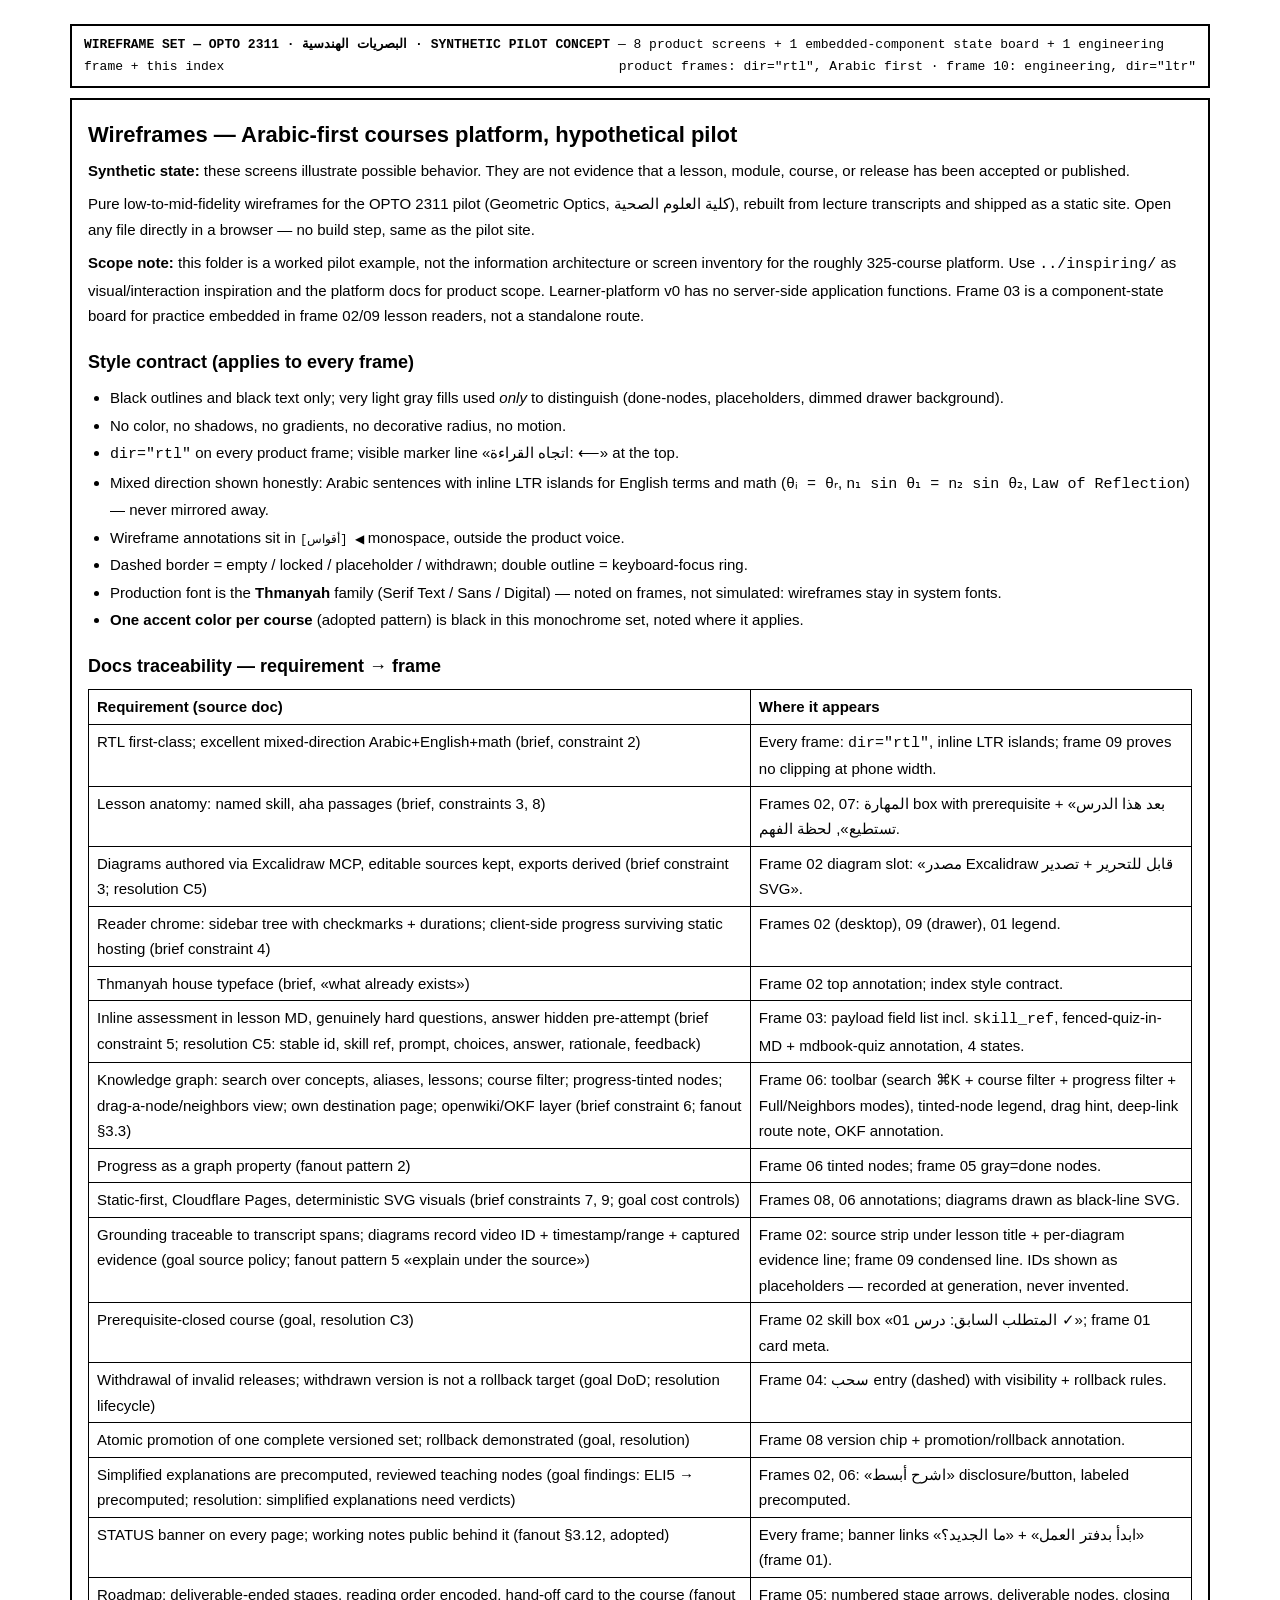
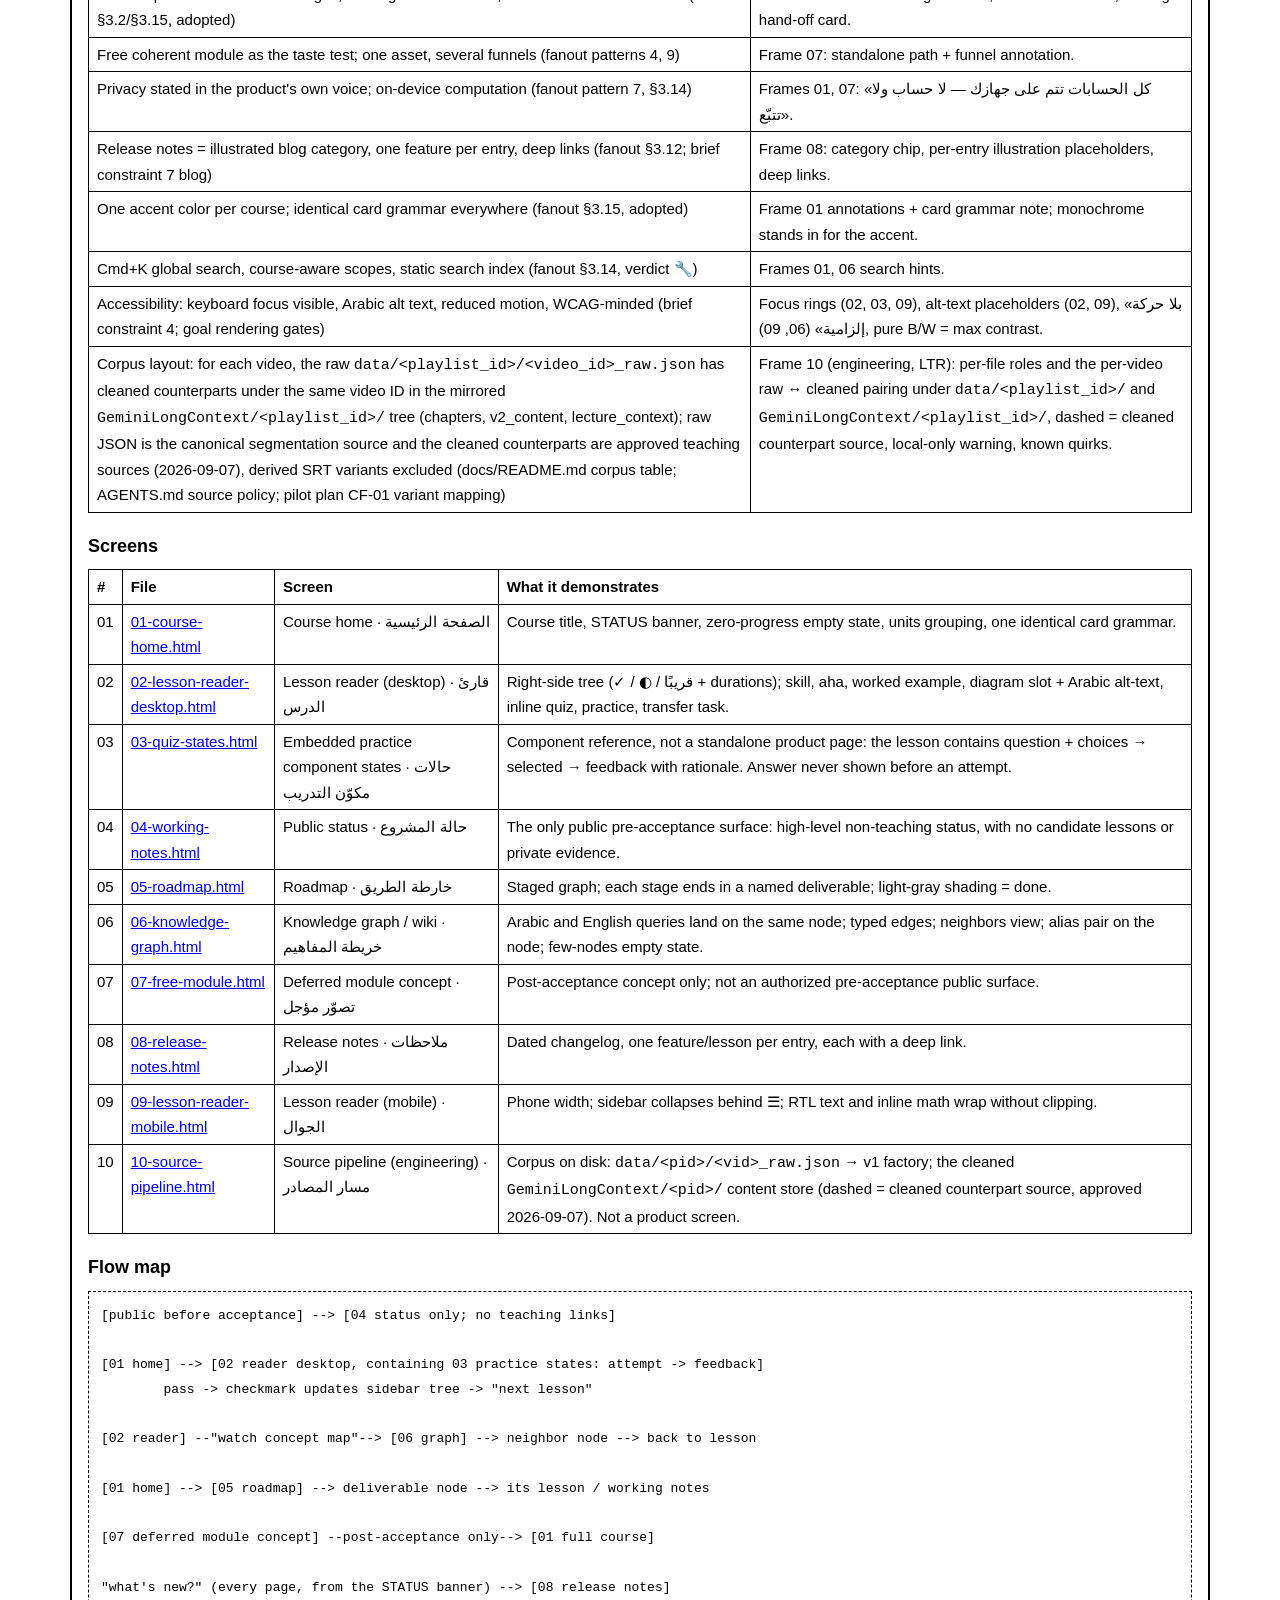
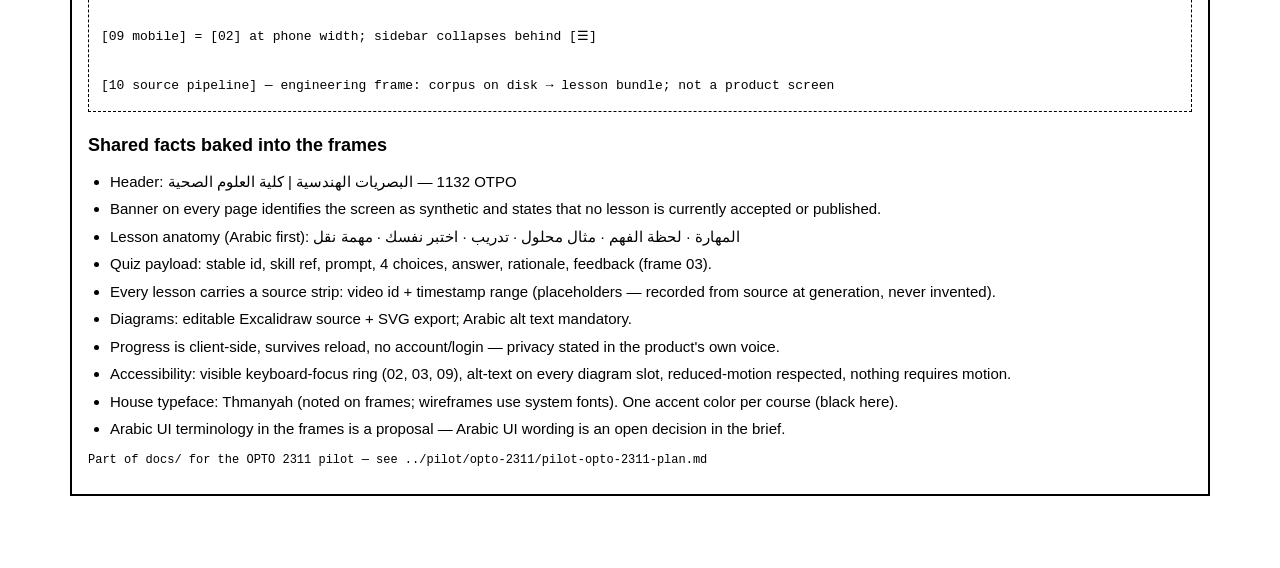
<file: docs/wireframes/index.html>
<!doctype html>
<html lang="en" dir="ltr">
<head>
<meta charset="utf-8">
<meta name="viewport" content="width=device-width, initial-scale=1">
<title>[00] Wireframe index — OPTO 2311 pilot</title>
<link rel="stylesheet" href="assets/wireframe.css">
</head>
<body>

<div class="meta" style="max-width:1140px">
  <b>WIREFRAME SET — OPTO 2311 · البصريات الهندسية · SYNTHETIC PILOT CONCEPT</b> — 8 product screens + 1 embedded-component state board + 1 engineering frame + this index
  <span class="dirmark">product frames: dir="rtl", Arabic first · frame 10: engineering, dir="ltr"</span>
</div>

<div class="frame" style="direction:ltr; text-align:left">

  <h1>Wireframes — Arabic-first courses platform, hypothetical pilot</h1>
  <p><strong>Synthetic state:</strong> these screens illustrate possible behavior. They are not evidence that a lesson, module, course, or release has been accepted or published.</p>
  <p>Pure low-to-mid-fidelity wireframes for the OPTO 2311 pilot (Geometric Optics, كلية العلوم الصحية),
     rebuilt from lecture transcripts and shipped as a static site. Open any file directly in a browser —
     no build step, same as the pilot site.</p>
  <p><strong>Scope note:</strong> this folder is a worked pilot example, not the information architecture or screen inventory for the roughly 325-course platform. Use <code>../inspiring/</code> as visual/interaction inspiration and the platform docs for product scope. Learner-platform v0 has no server-side application functions. Frame 03 is a component-state board for practice embedded in frame 02/09 lesson readers, not a standalone route.</p>

  <h2>Style contract (applies to every frame)</h2>
  <ul>
    <li>Black outlines and black text only; very light gray fills used <em>only</em> to distinguish
        (done-nodes, placeholders, dimmed drawer background).</li>
    <li>No color, no shadows, no gradients, no decorative radius, no motion.</li>
    <li><code>dir="rtl"</code> on every product frame; visible marker line «اتجاه القراءة: ⟵» at the top.</li>
    <li>Mixed direction shown honestly: Arabic sentences with inline LTR islands for English terms and math
        (<code>θᵢ = θᵣ</code>, <code>n₁ sin θ₁ = n₂ sin θ₂</code>, <code>Law of Reflection</code>) — never mirrored away.</li>
    <li>Wireframe annotations sit in <span class="ann" style="direction:rtl; unicode-bidi:isolate">[أقواس]</span> monospace, outside the product voice.</li>
    <li>Dashed border = empty / locked / placeholder / withdrawn; double outline = keyboard-focus ring.</li>
    <li>Production font is the <b>Thmanyah</b> family (Serif Text / Sans / Digital) — noted on frames, not simulated:
        wireframes stay in system fonts.</li>
    <li><b>One accent color per course</b> (adopted pattern) is black in this monochrome set, noted where it applies.</li>
  </ul>

  <h2>Docs traceability — requirement → frame</h2>
  <table class="wf">
    <tr><th>Requirement (source doc)</th><th>Where it appears</th></tr>
    <tr><td>RTL first-class; excellent mixed-direction Arabic+English+math (brief, constraint 2)</td><td>Every frame: <code>dir="rtl"</code>, inline LTR islands; frame 09 proves no clipping at phone width.</td></tr>
    <tr><td>Lesson anatomy: named skill, aha passages (brief, constraints 3, 8)</td><td>Frames 02, 07: المهارة box with prerequisite + «بعد هذا الدرس تستطيع», لحظة الفهم.</td></tr>
    <tr><td>Diagrams authored via Excalidraw MCP, editable sources kept, exports derived (brief constraint 3; resolution C5)</td><td>Frame 02 diagram slot: «مصدر Excalidraw قابل للتحرير + تصدير SVG».</td></tr>
    <tr><td>Reader chrome: sidebar tree with checkmarks + durations; client-side progress surviving static hosting (brief constraint 4)</td><td>Frames 02 (desktop), 09 (drawer), 01 legend.</td></tr>
    <tr><td>Thmanyah house typeface (brief, «what already exists»)</td><td>Frame 02 top annotation; index style contract.</td></tr>
    <tr><td>Inline assessment in lesson MD, genuinely hard questions, answer hidden pre-attempt (brief constraint 5; resolution C5: stable id, skill ref, prompt, choices, answer, rationale, feedback)</td><td>Frame 03: payload field list incl. <code>skill_ref</code>, fenced-quiz-in-MD + mdbook-quiz annotation, 4 states.</td></tr>
    <tr><td>Knowledge graph: search over concepts, aliases, lessons; course filter; progress-tinted nodes; drag-a-node/neighbors view; own destination page; openwiki/OKF layer (brief constraint 6; fanout §3.3)</td><td>Frame 06: toolbar (search ⌘K + course filter + progress filter + Full/Neighbors modes), tinted-node legend, drag hint, deep-link route note, OKF annotation.</td></tr>
    <tr><td>Progress as a graph property (fanout pattern 2)</td><td>Frame 06 tinted nodes; frame 05 gray=done nodes.</td></tr>
    <tr><td>Static-first, Cloudflare Pages, deterministic SVG visuals (brief constraints 7, 9; goal cost controls)</td><td>Frames 08, 06 annotations; diagrams drawn as black-line SVG.</td></tr>
    <tr><td>Grounding traceable to transcript spans; diagrams record video ID + timestamp/range + captured evidence (goal source policy; fanout pattern 5 «explain under the source»)</td><td>Frame 02: source strip under lesson title + per-diagram evidence line; frame 09 condensed line. IDs shown as placeholders — recorded at generation, never invented.</td></tr>
    <tr><td>Prerequisite-closed course (goal, resolution C3)</td><td>Frame 02 skill box «المتطلب السابق: درس 01 ✓»; frame 01 card meta.</td></tr>
    <tr><td>Withdrawal of invalid releases; withdrawn version is not a rollback target (goal DoD; resolution lifecycle)</td><td>Frame 04: سحب entry (dashed) with visibility + rollback rules.</td></tr>
    <tr><td>Atomic promotion of one complete versioned set; rollback demonstrated (goal, resolution)</td><td>Frame 08 version chip + promotion/rollback annotation.</td></tr>
    <tr><td>Simplified explanations are precomputed, reviewed teaching nodes (goal findings: ELI5 → precomputed; resolution: simplified explanations need verdicts)</td><td>Frames 02, 06: «اشرح أبسط» disclosure/button, labeled precomputed.</td></tr>
    <tr><td>STATUS banner on every page; working notes public behind it (fanout §3.12, adopted)</td><td>Every frame; banner links «ابدأ بدفتر العمل» + «ما الجديد؟» (frame 01).</td></tr>
    <tr><td>Roadmap: deliverable-ended stages, reading order encoded, hand-off card to the course (fanout §3.2/§3.15, adopted)</td><td>Frame 05: numbered stage arrows, deliverable nodes, closing hand-off card.</td></tr>
    <tr><td>Free coherent module as the taste test; one asset, several funnels (fanout patterns 4, 9)</td><td>Frame 07: standalone path + funnel annotation.</td></tr>
    <tr><td>Privacy stated in the product's own voice; on-device computation (fanout pattern 7, §3.14)</td><td>Frames 01, 07: «كل الحسابات تتم على جهازك — لا حساب ولا تتبّع».</td></tr>
    <tr><td>Release notes = illustrated blog category, one feature per entry, deep links (fanout §3.12; brief constraint 7 blog)</td><td>Frame 08: category chip, per-entry illustration placeholders, deep links.</td></tr>
    <tr><td>One accent color per course; identical card grammar everywhere (fanout §3.15, adopted)</td><td>Frame 01 annotations + card grammar note; monochrome stands in for the accent.</td></tr>
    <tr><td>Cmd+K global search, course-aware scopes, static search index (fanout §3.14, verdict 🔧)</td><td>Frames 01, 06 search hints.</td></tr>
    <tr><td>Accessibility: keyboard focus visible, Arabic alt text, reduced motion, WCAG-minded (brief constraint 4; goal rendering gates)</td><td>Focus rings (02, 03, 09), alt-text placeholders (02, 09), «بلا حركة إلزامية» (06, 09), pure B/W = max contrast.</td></tr>
    <tr><td>Corpus layout: for each video, the raw <code>data/&lt;playlist_id&gt;/&lt;video_id&gt;_raw.json</code> has cleaned counterparts under the same video ID in the mirrored <code>GeminiLongContext/&lt;playlist_id&gt;/</code> tree (chapters, v2_content, lecture_context); raw JSON is the canonical segmentation source and the cleaned counterparts are approved teaching sources (2026-09-07), derived SRT variants excluded (docs/README.md corpus table; AGENTS.md source policy; pilot plan CF-01 variant mapping)</td><td>Frame 10 (engineering, LTR): per-file roles and the per-video raw ↔ cleaned pairing under <code>data/&lt;playlist_id&gt;/</code> and <code>GeminiLongContext/&lt;playlist_id&gt;/</code>, dashed = cleaned counterpart source, local-only warning, known quirks.</td></tr>
  </table>

  <h2>Screens</h2>
  <table class="wf">
    <tr><th>#</th><th>File</th><th>Screen</th><th>What it demonstrates</th></tr>
    <tr><td>01</td><td><a href="01-course-home.html">01-course-home.html</a></td><td>Course home · الصفحة الرئيسية</td>
        <td>Course title, STATUS banner, zero-progress empty state, units grouping, one identical card grammar.</td></tr>
    <tr><td>02</td><td><a href="02-lesson-reader-desktop.html">02-lesson-reader-desktop.html</a></td><td>Lesson reader (desktop) · قارئ الدرس</td>
        <td>Right-side tree (✓ / ◐ / قريبًا + durations); skill, aha, worked example, diagram slot + Arabic alt-text, inline quiz, practice, transfer task.</td></tr>
    <tr><td>03</td><td><a href="03-quiz-states.html">03-quiz-states.html</a></td><td>Embedded practice component states · حالات مكوّن التدريب</td>
        <td>Component reference, not a standalone product page: the lesson contains question + choices → selected → feedback with rationale. Answer never shown before an attempt.</td></tr>
    <tr><td>04</td><td><a href="04-working-notes.html">04-working-notes.html</a></td><td>Public status · حالة المشروع</td>
        <td>The only public pre-acceptance surface: high-level non-teaching status, with no candidate lessons or private evidence.</td></tr>
    <tr><td>05</td><td><a href="05-roadmap.html">05-roadmap.html</a></td><td>Roadmap · خارطة الطريق</td>
        <td>Staged graph; each stage ends in a named deliverable; light-gray shading = done.</td></tr>
    <tr><td>06</td><td><a href="06-knowledge-graph.html">06-knowledge-graph.html</a></td><td>Knowledge graph / wiki · خريطة المفاهيم</td>
        <td>Arabic and English queries land on the same node; typed edges; neighbors view; alias pair on the node; few-nodes empty state.</td></tr>
    <tr><td>07</td><td><a href="07-free-module.html">07-free-module.html</a></td><td>Deferred module concept · تصوّر مؤجل</td>
        <td>Post-acceptance concept only; not an authorized pre-acceptance public surface.</td></tr>
    <tr><td>08</td><td><a href="08-release-notes.html">08-release-notes.html</a></td><td>Release notes · ملاحظات الإصدار</td>
        <td>Dated changelog, one feature/lesson per entry, each with a deep link.</td></tr>
    <tr><td>09</td><td><a href="09-lesson-reader-mobile.html">09-lesson-reader-mobile.html</a></td><td>Lesson reader (mobile) · الجوال</td>
        <td>Phone width; sidebar collapses behind ☰; RTL text and inline math wrap without clipping.</td></tr>
    <tr><td>10</td><td><a href="10-source-pipeline.html">10-source-pipeline.html</a></td><td>Source pipeline (engineering) · مسار المصادر</td>
        <td>Corpus on disk: <code>data/&lt;pid&gt;/&lt;vid&gt;_raw.json</code> → v1 factory; the cleaned <code>GeminiLongContext/&lt;pid&gt;/</code> content store (dashed = cleaned counterpart source, approved 2026-09-07). Not a product screen.</td></tr>
  </table>

  <h2>Flow map</h2>
<pre style="font-family:ui-monospace,'Courier New',monospace; font-size:13px; line-height:1.9; border:1px dashed #000; padding:12px; overflow-x:auto">
[public before acceptance] --> [04 status only; no teaching links]

[01 home] --> [02 reader desktop, containing 03 practice states: attempt -> feedback]
        pass -> checkmark updates sidebar tree -> "next lesson"

[02 reader] --"watch concept map"--> [06 graph] --> neighbor node --> back to lesson

[01 home] --> [05 roadmap] --> deliverable node --> its lesson / working notes

[07 deferred module concept] --post-acceptance only--> [01 full course]

"what's new?" (every page, from the STATUS banner) --> [08 release notes]

[09 mobile] = [02] at phone width; sidebar collapses behind [☰]

[10 source pipeline] — engineering frame: corpus on disk → lesson bundle; not a product screen
</pre>

  <h2>Shared facts baked into the frames</h2>
  <ul>
    <li>Header: <bdo dir="rtl">OPTO 2311 — البصريات الهندسية | كلية العلوم الصحية</bdo></li>
    <li>Banner on every page identifies the screen as synthetic and states that no lesson is currently accepted or published.</li>
    <li>Lesson anatomy (Arabic first): المهارة · لحظة الفهم · مثال محلول · تدريب · اختبر نفسك · مهمة نقل</li>
    <li>Quiz payload: stable id, skill ref, prompt, 4 choices, answer, rationale, feedback (frame 03).</li>
    <li>Every lesson carries a source strip: video id + timestamp range (placeholders — recorded from source at generation, never invented).</li>
    <li>Diagrams: editable Excalidraw source + SVG export; Arabic alt text mandatory.</li>
    <li>Progress is client-side, survives reload, no account/login — privacy stated in the product's own voice.</li>
    <li>Accessibility: visible keyboard-focus ring (02, 03, 09), alt-text on every diagram slot, reduced-motion respected, nothing requires motion.</li>
    <li>House typeface: Thmanyah (noted on frames; wireframes use system fonts). One accent color per course (black here).</li>
    <li>Arabic UI terminology in the frames is a proposal — Arabic UI wording is an open decision in the brief.</li>
  </ul>

  <p class="mono" style="font-size:12px">Part of docs/ for the OPTO 2311 pilot — see ../pilot/opto-2311/pilot-opto-2311-plan.md</p>

</div>

</body>
</html>
</file>
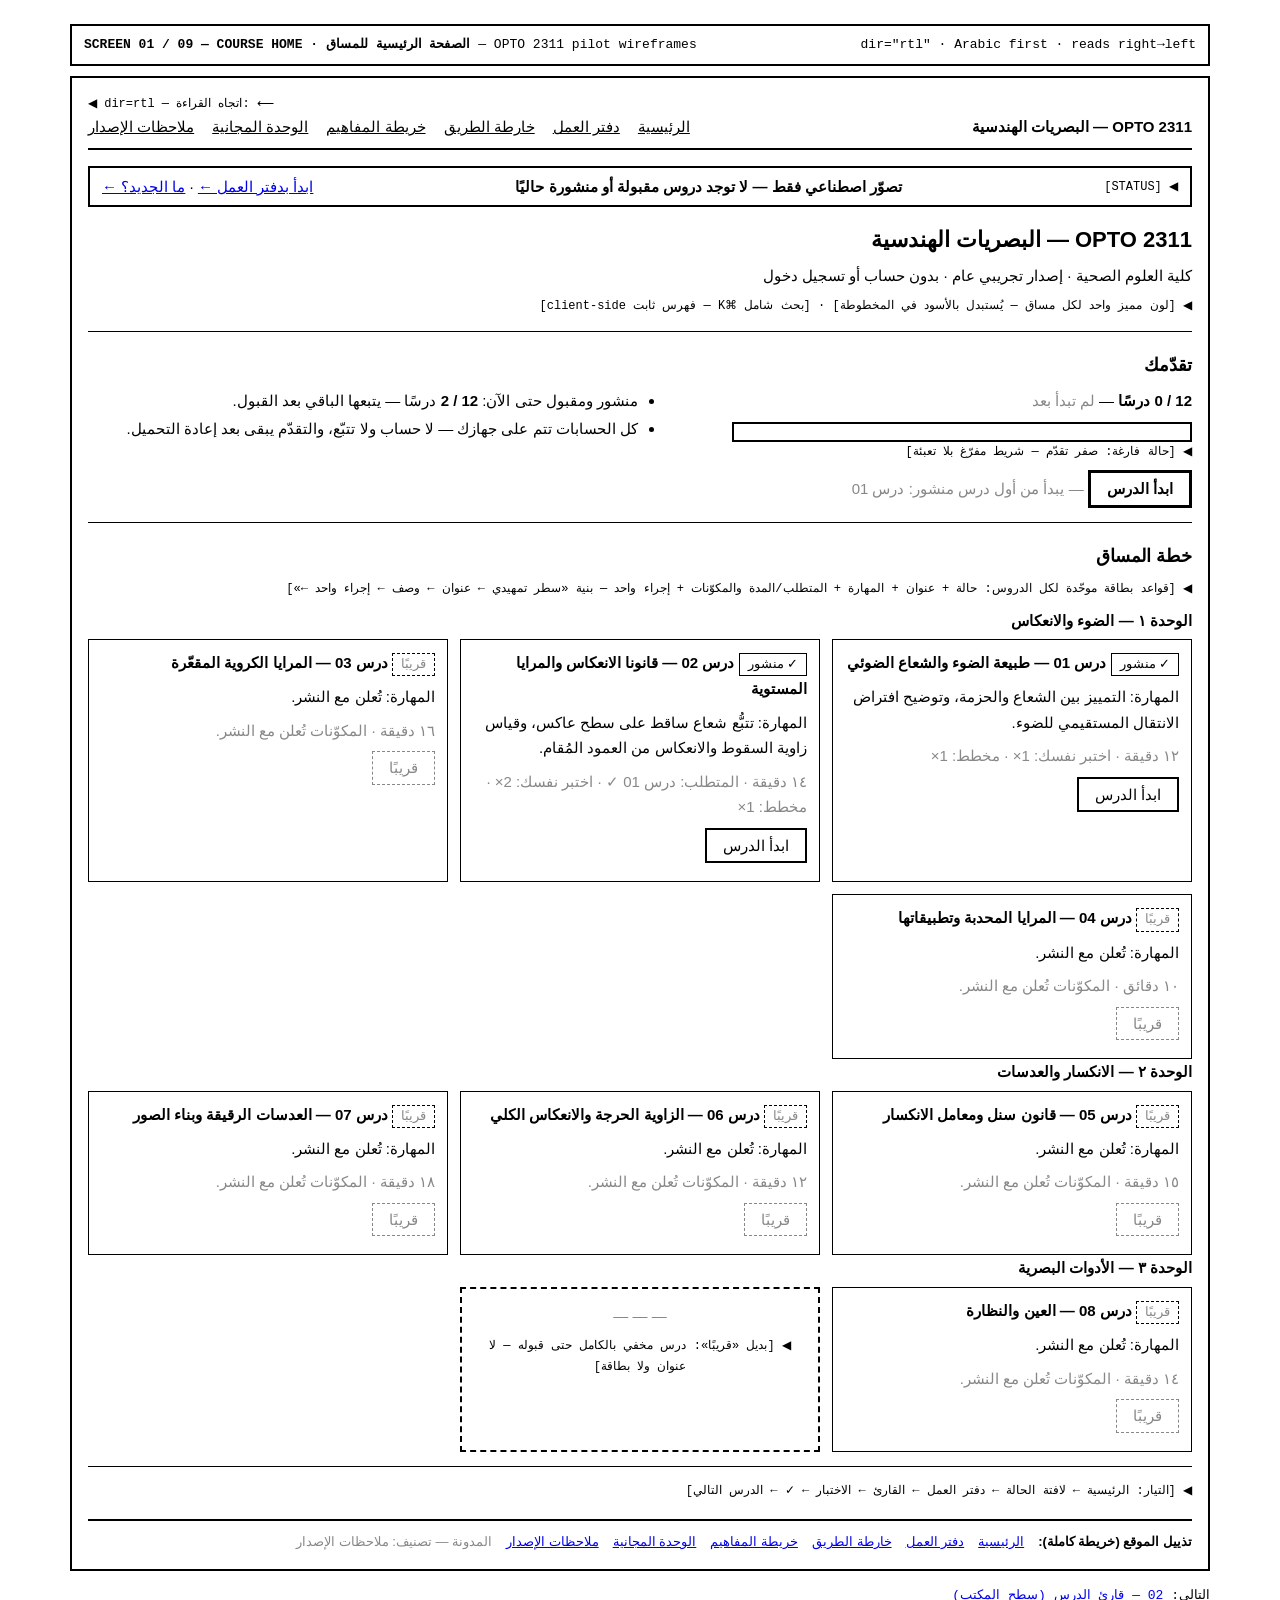
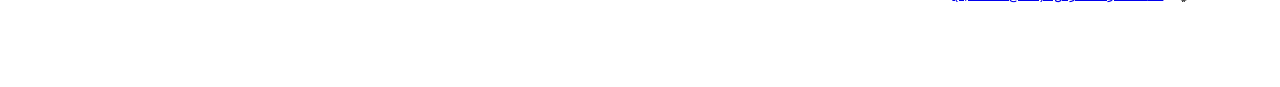
<file: docs/wireframes/01-course-home.html>
<!doctype html>
<html lang="ar" dir="rtl">
<head>
<meta charset="utf-8">
<meta name="viewport" content="width=device-width, initial-scale=1">
<title>[01] Course home — wireframe</title>
<link rel="stylesheet" href="assets/wireframe.css">
</head>
<body>

<div class="meta">
  <b>SCREEN 01 / 09 — COURSE HOME · الصفحة الرئيسية للمساق</b> — OPTO 2311 pilot wireframes
  <span class="dirmark">dir="rtl" · Arabic first · reads right→left</span>
</div>

<div class="frame">

  <div class="ann ltr-note">dir=rtl — اتجاه القراءة: ⟵</div>

  <nav class="topnav" aria-label="تنقل رئيسي">
    <span class="brand">OPTO 2311 — البصريات الهندسية</span>
    <a href="01-course-home.html">الرئيسية</a>
    <a href="04-working-notes.html">دفتر العمل</a>
    <a href="05-roadmap.html">خارطة الطريق</a>
    <a href="06-knowledge-graph.html">خريطة المفاهيم</a>
    <a href="07-free-module.html">الوحدة المجانية</a>
    <a href="08-release-notes.html">ملاحظات الإصدار</a>
  </nav>

  <div class="banner" role="status">
    <span class="ann">[STATUS]</span>
    <strong>تصوّر اصطناعي فقط — لا توجد دروس مقبولة أو منشورة حاليًا</strong>
    <span><a href="04-working-notes.html">ابدأ بدفتر العمل ←</a> · <a href="08-release-notes.html">ما الجديد؟ ←</a></span>
  </div>

  <header>
    <h1>OPTO 2311 — البصريات الهندسية</h1>
    <p>كلية العلوم الصحية · إصدار تجريبي عام · بدون حساب أو تسجيل دخول</p>
    <p class="ann">[لون مميز واحد لكل مساق — يُستبدل بالأسود في المخطوطة] · [بحث شامل ⌘K — فهرس ثابت client-side]</p>
  </header>

  <hr class="rule">

  <section aria-label="ملخص التقدم">
    <h2>تقدّمك</h2>
    <div class="layout">
      <div style="flex:1 1 320px">
        <p><strong><span class="ltr">0 / 12</span> درسًا</strong> — <span class="dim">لم تبدأ بعد</span></p>
        <div class="progress" aria-hidden="true"><div class="fill" style="width:0%"></div></div>
        <p class="ann">[حالة فارغة: صفر تقدّم — شريط مفرّغ بلا تعبئة]</p>
      </div>
      <ul style="flex:1 1 380px">
        <li>منشور ومقبول حتى الآن: <strong><span class="ltr">2 / 12</span></strong> درسًا — يتبعها الباقي بعد القبول.</li>
        <li>كل الحسابات تتم على جهازك — لا حساب ولا تتبّع، والتقدّم يبقى بعد إعادة التحميل.</li>
      </ul>
    </div>
    <p>
      <a class="btn btn--primary" href="02-lesson-reader-desktop.html">ابدأ الدرس</a>
      <span class="dim"> — يبدأ من أول درس منشور: درس 01</span>
    </p>
  </section>

  <hr class="rule">

  <section aria-label="قائمة الدروس">
    <h2>خطة المساق</h2>
    <p class="ann">[قواعد بطاقة موحّدة لكل الدروس: حالة + عنوان + المهارة + المتطلب/المدة والمكوّنات + إجراء واحد — بنية «سطر تمهيدي ← عنوان ← وصف ← إجراء واحد ←»]</p>

    <h3>الوحدة ١ — الضوء والانعكاس</h3>
    <div class="cards">

      <article class="card">
        <p class="card-head"><span class="chip chip--done">منشور</span> <strong>درس 01 — طبيعة الضوء والشعاع الضوئي</strong></p>
        <p>المهارة: التمييز بين الشعاع والحزمة، وتوضيح افتراض الانتقال المستقيمي للضوء.</p>
        <p class="dim">١٢ دقيقة · اختبر نفسك: <span class="ltr">×1</span> · مخطط: <span class="ltr">×1</span></p>
        <p><a class="btn" href="02-lesson-reader-desktop.html">ابدأ الدرس</a></p>
      </article>

      <article class="card">
        <p class="card-head"><span class="chip chip--done">منشور</span> <strong>درس 02 — قانونا الانعكاس والمرايا المستوية</strong></p>
        <p>المهارة: تتبُّع شعاع ساقط على سطح عاكس، وقياس زاوية السقوط والانعكاس من العمود المُقام.</p>
        <p class="dim">١٤ دقيقة · المتطلب: درس 01 ✓ · اختبر نفسك: <span class="ltr">×2</span> · مخطط: <span class="ltr">×1</span></p>
        <p><a class="btn" href="02-lesson-reader-desktop.html">ابدأ الدرس</a></p>
      </article>

      <article class="card">
        <p class="card-head"><span class="chip chip--soon">قريبًا</span> <strong>درس 03 — المرايا الكروية المقعّرة</strong></p>
        <p>المهارة: تُعلن مع النشر.</p>
        <p class="dim">١٦ دقيقة · المكوّنات تُعلن مع النشر.</p>
        <p><span class="btn btn--disabled" aria-disabled="true">قريبًا</span></p>
      </article>

      <article class="card">
        <p class="card-head"><span class="chip chip--soon">قريبًا</span> <strong>درس 04 — المرايا المحدبة وتطبيقاتها</strong></p>
        <p>المهارة: تُعلن مع النشر.</p>
        <p class="dim">١٠ دقائق · المكوّنات تُعلن مع النشر.</p>
        <p><span class="btn btn--disabled" aria-disabled="true">قريبًا</span></p>
      </article>

    </div>

    <h3>الوحدة ٢ — الانكسار والعدسات</h3>
    <div class="cards">

      <article class="card">
        <p class="card-head"><span class="chip chip--soon">قريبًا</span> <strong>درس 05 — قانون سنل ومعامل الانكسار</strong></p>
        <p>المهارة: تُعلن مع النشر.</p>
        <p class="dim">١٥ دقيقة · المكوّنات تُعلن مع النشر.</p>
        <p><span class="btn btn--disabled" aria-disabled="true">قريبًا</span></p>
      </article>

      <article class="card">
        <p class="card-head"><span class="chip chip--soon">قريبًا</span> <strong>درس 06 — الزاوية الحرجة والانعكاس الكلي</strong></p>
        <p>المهارة: تُعلن مع النشر.</p>
        <p class="dim">١٢ دقيقة · المكوّنات تُعلن مع النشر.</p>
        <p><span class="btn btn--disabled" aria-disabled="true">قريبًا</span></p>
      </article>

      <article class="card">
        <p class="card-head"><span class="chip chip--soon">قريبًا</span> <strong>درس 07 — العدسات الرقيقة وبناء الصور</strong></p>
        <p>المهارة: تُعلن مع النشر.</p>
        <p class="dim">١٨ دقيقة · المكوّنات تُعلن مع النشر.</p>
        <p><span class="btn btn--disabled" aria-disabled="true">قريبًا</span></p>
      </article>

    </div>

    <h3>الوحدة ٣ — الأدوات البصرية</h3>
    <div class="cards">

      <article class="card">
        <p class="card-head"><span class="chip chip--soon">قريبًا</span> <strong>درس 08 — العين والنظارة</strong></p>
        <p>المهارة: تُعلن مع النشر.</p>
        <p class="dim">١٤ دقيقة · المكوّنات تُعلن مع النشر.</p>
        <p><span class="btn btn--disabled" aria-disabled="true">قريبًا</span></p>
      </article>

      <article class="card empty" style="border-style:dashed">
        <p class="dim">— — —</p>
        <p class="ann">[بديل «قريبًا»: درس مخفي بالكامل حتى قبوله — لا عنوان ولا بطاقة]</p>
      </article>

    </div>
  </section>

  <hr class="rule">
  <p class="ann">[التيار: الرئيسية ← لافتة الحالة ← دفتر العمل ← القارئ ← الاختبار ← ✓ ← الدرس التالي]</p>

  <nav class="footer" aria-label="تذييل">
    <strong>تذييل الموقع (خريطة كاملة):</strong>
    <a href="01-course-home.html">الرئيسية</a>
    <a href="04-working-notes.html">دفتر العمل</a>
    <a href="05-roadmap.html">خارطة الطريق</a>
    <a href="06-knowledge-graph.html">خريطة المفاهيم</a>
    <a href="07-free-module.html">الوحدة المجانية</a>
    <a href="08-release-notes.html">ملاحظات الإصدار</a>
    <span class="dim">المدونة — تصنيف: ملاحظات الإصدار</span>
  </nav>

</div>

<p class="next">التالي: <a href="02-lesson-reader-desktop.html">02 — قارئ الدرس (سطح المكتب)</a></p>

</body>
</html>
</file>
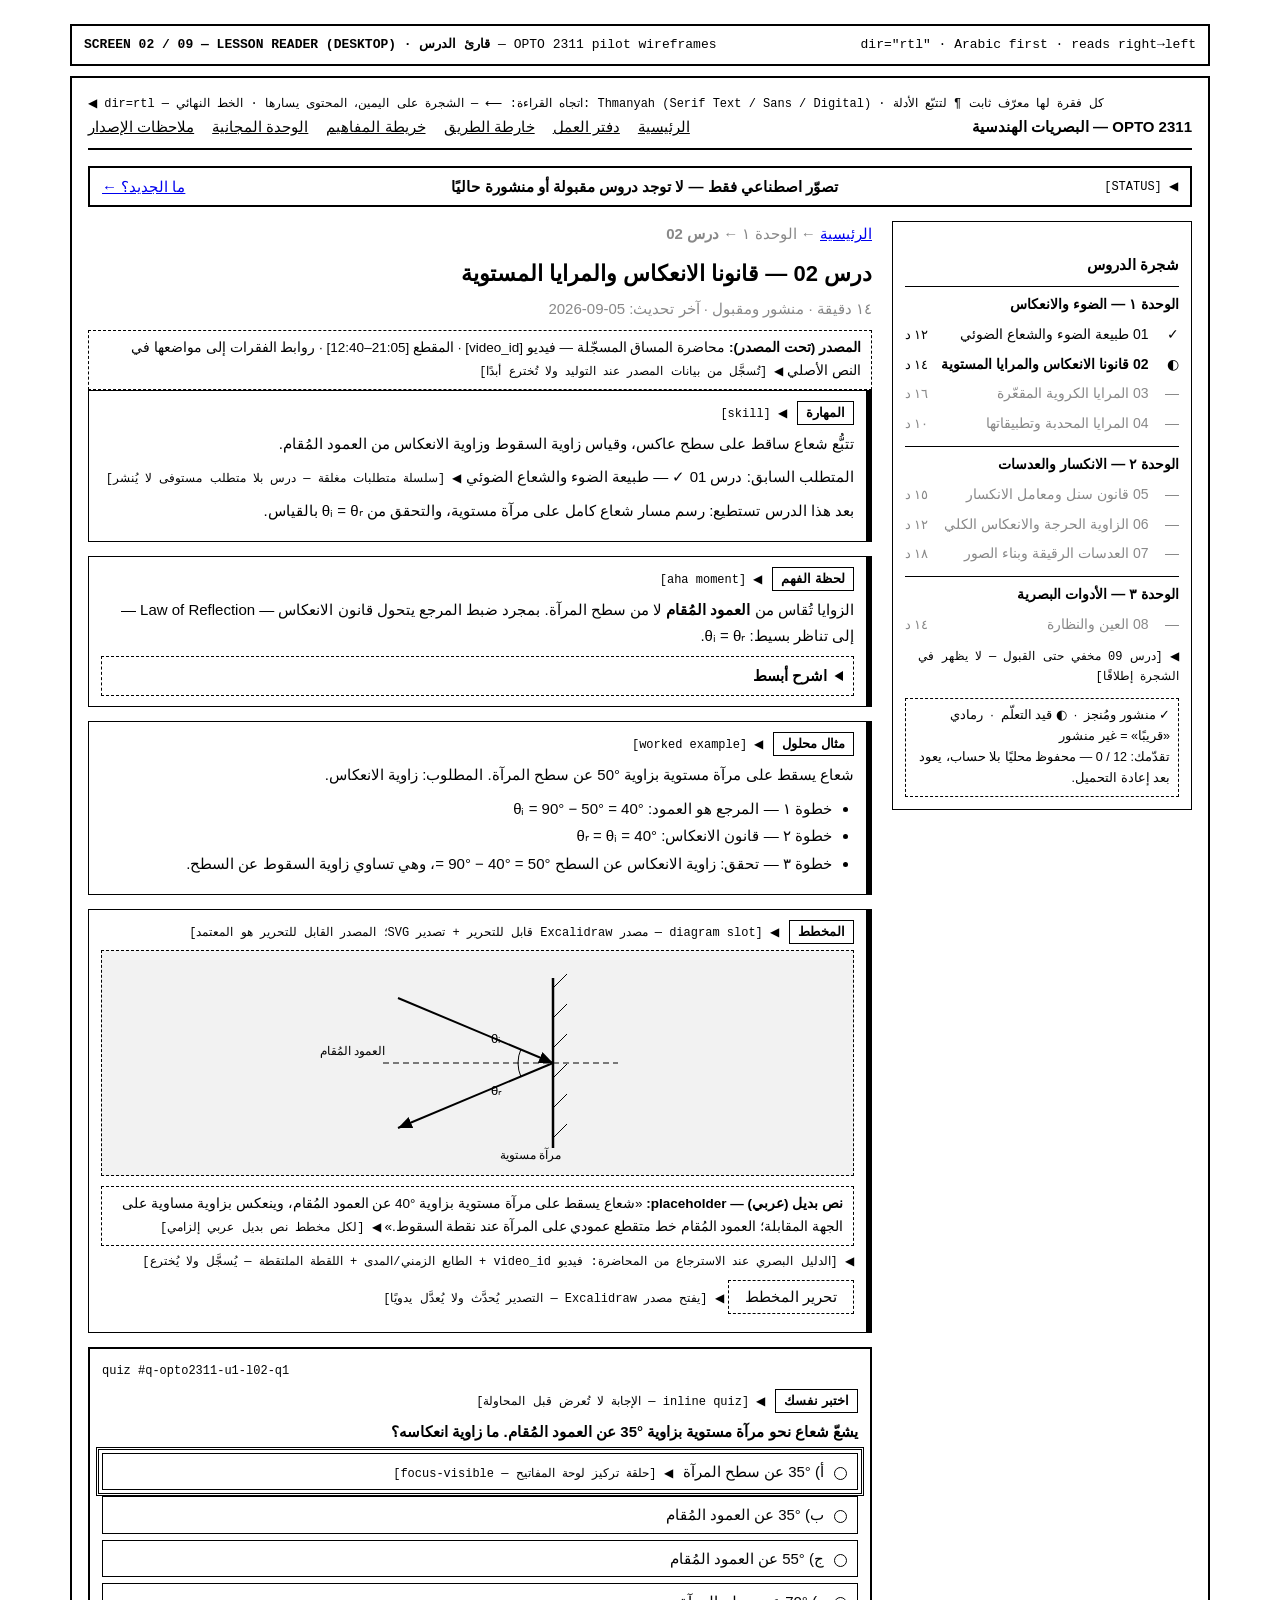
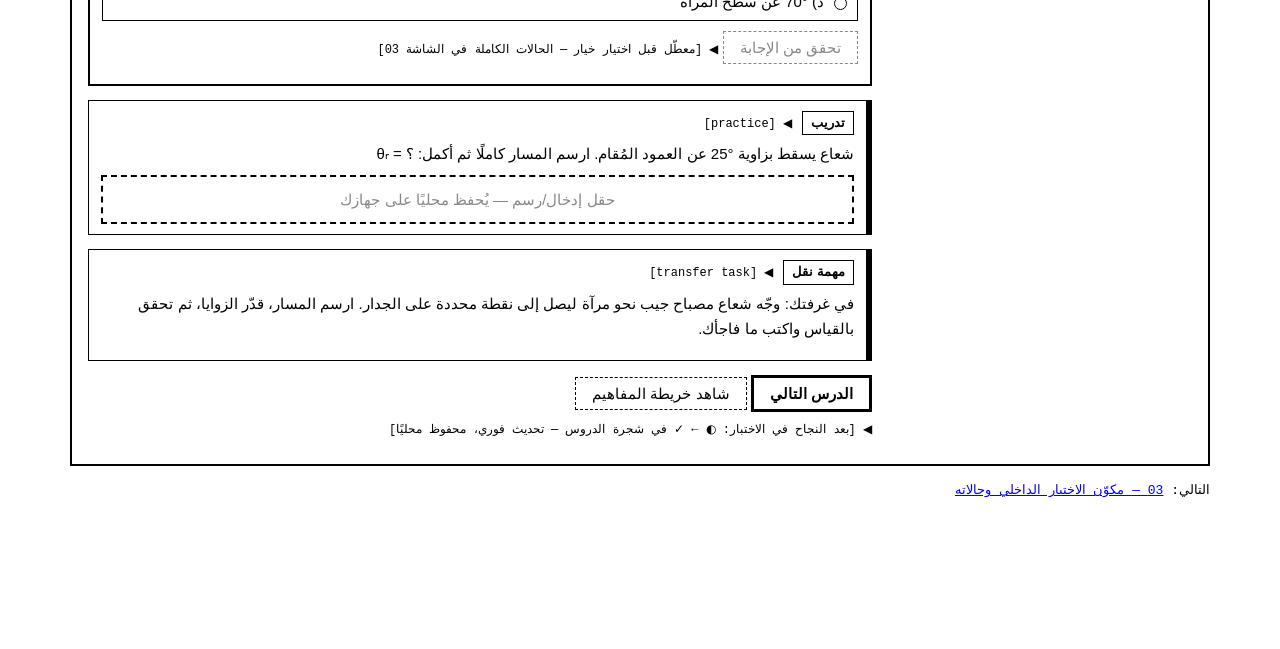
<file: docs/wireframes/02-lesson-reader-desktop.html>
<!doctype html>
<html lang="ar" dir="rtl">
<head>
<meta charset="utf-8">
<meta name="viewport" content="width=device-width, initial-scale=1">
<title>[02] Lesson reader (desktop) — wireframe</title>
<link rel="stylesheet" href="assets/wireframe.css">
</head>
<body>

<div class="meta">
  <b>SCREEN 02 / 09 — LESSON READER (DESKTOP) · قارئ الدرس</b> — OPTO 2311 pilot wireframes
  <span class="dirmark">dir="rtl" · Arabic first · reads right→left</span>
</div>

<div class="frame">

  <div class="ann ltr-note">dir=rtl — اتجاه القراءة: ⟵ — الشجرة على اليمين، المحتوى يسارها · الخط النهائي: Thmanyah (Serif Text / Sans / Digital) · كل فقرة لها معرّف ثابت ¶ لتتبّع الأدلة</div>

  <nav class="topnav" aria-label="تنقل رئيسي">
    <span class="brand">OPTO 2311 — البصريات الهندسية</span>
    <a href="01-course-home.html">الرئيسية</a>
    <a href="04-working-notes.html">دفتر العمل</a>
    <a href="05-roadmap.html">خارطة الطريق</a>
    <a href="06-knowledge-graph.html">خريطة المفاهيم</a>
    <a href="07-free-module.html">الوحدة المجانية</a>
    <a href="08-release-notes.html">ملاحظات الإصدار</a>
  </nav>

  <div class="banner" role="status">
    <span class="ann">[STATUS]</span>
    <strong>تصوّر اصطناعي فقط — لا توجد دروس مقبولة أو منشورة حاليًا</strong>
    <a href="08-release-notes.html">ما الجديد؟ ←</a>
  </div>

  <div class="layout">

    <!-- ===== right-side lesson tree (first child = right edge in RTL) ===== -->
    <aside class="sidebar" aria-label="شجرة الدروس">
      <h2 style="font-size:15px">شجرة الدروس</h2>
      <ul class="tree">
        <li class="unit">الوحدة ١ — الضوء والانعكاس</li>
        <li><span class="mark">✓</span><span>01 طبيعة الضوء والشعاع الضوئي</span><span class="dur">١٢ د</span></li>
        <li><span class="mark">◐</span><strong>02 قانونا الانعكاس والمرايا المستوية</strong><span class="dur">١٤ د</span></li>
        <li><span class="mark dim">—</span><span class="soon">03 المرايا الكروية المقعّرة</span><span class="dur soon">١٦ د</span></li>
        <li><span class="mark dim">—</span><span class="soon">04 المرايا المحدبة وتطبيقاتها</span><span class="dur soon">١٠ د</span></li>
        <li class="unit">الوحدة ٢ — الانكسار والعدسات</li>
        <li><span class="mark dim">—</span><span class="soon">05 قانون سنل ومعامل الانكسار</span><span class="dur soon">١٥ د</span></li>
        <li><span class="mark dim">—</span><span class="soon">06 الزاوية الحرجة والانعكاس الكلي</span><span class="dur soon">١٢ د</span></li>
        <li><span class="mark dim">—</span><span class="soon">07 العدسات الرقيقة وبناء الصور</span><span class="dur soon">١٨ د</span></li>
        <li class="unit">الوحدة ٣ — الأدوات البصرية</li>
        <li><span class="mark dim">—</span><span class="soon">08 العين والنظارة</span><span class="dur soon">١٤ د</span></li>
      </ul>
      <p class="ann">[درس 09 مخفي حتى القبول — لا يظهر في الشجرة إطلاقًا]</p>
      <div class="legend">
        ✓ منشور ومُنجز &nbsp;·&nbsp; ◐ قيد التعلّم &nbsp;·&nbsp; رمادي «قريبًا» = غير منشور<br>
        تقدّمك: <span class="ltr">0 / 12</span> — محفوظ محليًا بلا حساب، يعود بعد إعادة التحميل.
      </div>
    </aside>

    <!-- ===== content column ===== -->
    <main class="content">
      <p class="dim"><a href="01-course-home.html">الرئيسية</a> ← الوحدة ١ ← <strong>درس 02</strong></p>
      <h1>درس 02 — قانونا الانعكاس والمرايا المستوية</h1>
      <p class="dim">١٤ دقيقة · منشور ومقبول · آخر تحديث: <span class="ltr">2026-09-05</span></p>
      <div class="alt" style="margin-top:6px">
        <strong>المصدر (تحت المصدر):</strong> محاضرة المساق المسجّلة — فيديو <span class="ltr">[video_id]</span> · المقطع <span class="ltr">[12:40–21:05]</span> · روابط الفقرات إلى مواضعها في النص الأصلي
        <span class="ann">[تُسجَّل من بيانات المصدر عند التوليد ولا تُخترع أبدًا]</span>
      </div>

      <section class="section" aria-label="المهارة">
        <div class="section-head"><span class="badge">المهارة</span><span class="ann">[skill]</span></div>
        <p>تتبُّع شعاع ساقط على سطح عاكس، وقياس زاوية السقوط وزاوية الانعكاس من العمود المُقام.</p>
        <p>المتطلب السابق: درس 01 ✓ — طبيعة الضوء والشعاع الضوئي <span class="ann">[سلسلة متطلبات مغلقة — درس بلا متطلب مستوفى لا يُنشر]</span></p>
        <p>بعد هذا الدرس تستطيع: رسم مسار شعاع كامل على مرآة مستوية، والتحقق من <span class="math">θᵢ = θᵣ</span> بالقياس.</p>
      </section>

      <section class="section" aria-label="لحظة الفهم">
        <div class="section-head"><span class="badge">لحظة الفهم</span><span class="ann">[aha moment]</span></div>
        <p>الزوايا تُقاس من <strong>العمود المُقام</strong> لا من سطح المرآة. بمجرد ضبط المرجع يتحول قانون الانعكاس — <span class="ltr">Law of Reflection</span> — إلى تناظر بسيط: <span class="math">θᵢ = θᵣ</span>.</p>
        <details class="wf">
          <summary>اشرح أبسط</summary>
          <p style="margin-top:6px">تخيّل خطًا عموديًا على المرآة عند نقطة سقوط الشعاع: زاوية الدخول عنه تساوي زاوية الخروج عنه تمامًا. <span class="ann">[شرح مبسّط — مُعدّ مسبقًا ومُراجَع، لا توليد حي]</span></p>
        </details>
      </section>

      <section class="section" aria-label="مثال محلول">
        <div class="section-head"><span class="badge">مثال محلول</span><span class="ann">[worked example]</span></div>
        <p>شعاع يسقط على مرآة مستوية بزاوية <span class="ltr">50°</span> عن سطح المرآة. المطلوب: زاوية الانعكاس.</p>
        <ul>
          <li>خطوة ١ — المرجع هو العمود: <span class="math">θᵢ = 90° − 50° = 40°</span></li>
          <li>خطوة ٢ — قانون الانعكاس: <span class="math">θᵣ = θᵢ = 40°</span></li>
          <li>خطوة ٣ — تحقق: زاوية الانعكاس عن السطح <span class="math">= 90° − 40° = 50°</span>، وهي تساوي زاوية السقوط عن السطح.</li>
        </ul>
      </section>

      <section class="section" aria-label="المخطط">
        <div class="section-head"><span class="badge">المخطط</span><span class="ann">[diagram slot — مصدر Excalidraw قابل للتحرير + تصدير SVG؛ المصدر القابل للتحرير هو المعتمد]</span></div>
        <div class="diagram">
          <svg width="330" height="200" viewBox="0 0 330 200" role="img" aria-label="مخطط انعكاس شعاع على مرآة مستوية">
            <defs>
              <marker id="ah" markerWidth="9" markerHeight="8" refX="7" refY="3" orient="auto">
                <path d="M0,0 L7,3 L0,6 z" fill="black"/>
              </marker>
            </defs>
            <!-- mirror + hatching -->
            <line x1="240" y1="15" x2="240" y2="185" stroke="black" stroke-width="2.5"/>
            <line x1="240" y1="25" x2="254" y2="11" stroke="black"/>
            <line x1="240" y1="55" x2="254" y2="41" stroke="black"/>
            <line x1="240" y1="85" x2="254" y2="71" stroke="black"/>
            <line x1="240" y1="115" x2="254" y2="101" stroke="black"/>
            <line x1="240" y1="145" x2="254" y2="131" stroke="black"/>
            <line x1="240" y1="175" x2="254" y2="161" stroke="black"/>
            <!-- normal -->
            <line x1="70" y1="100" x2="305" y2="100" stroke="black" stroke-dasharray="6 4"/>
            <text x="72" y="92" font-size="12">العمود المُقام</text>
            <!-- incident ray -->
            <line x1="85" y1="35" x2="240" y2="100" stroke="black" stroke-width="2" marker-end="url(#ah)"/>
            <!-- reflected ray -->
            <line x1="240" y1="100" x2="85" y2="165" stroke="black" stroke-width="2" marker-end="url(#ah)"/>
            <!-- angle arcs -->
            <path d="M 205,100 A 35 35 0 0 1 208,86" fill="none" stroke="black"/>
            <path d="M 205,100 A 35 35 0 0 0 208,114" fill="none" stroke="black"/>
            <text x="178" y="80" font-size="13" class="ltr">θᵢ</text>
            <text x="178" y="132" font-size="13" class="ltr">θᵣ</text>
            <text x="248" y="196" font-size="12">مرآة مستوية</text>
          </svg>
        </div>
        <div class="alt">
          <strong>نص بديل (عربي) — placeholder:</strong>
          «شعاع يسقط على مرآة مستوية بزاوية <span class="ltr">40°</span> عن العمود المُقام، وينعكس بزاوية مساوية على الجهة المقابلة؛ العمود المُقام خط متقطع عمودي على المرآة عند نقطة السقوط.»
          <span class="ann">[لكل مخطط نص بديل عربي إلزامي]</span>
        </div>
        <p class="ann" style="margin-top:6px">[الدليل البصري عند الاسترجاع من المحاضرة: فيديو <span class="ltr">video_id</span> + الطابع الزمني/المدى + اللقطة الملتقطة — يُسجَّل ولا يُخترع]</p>
        <p><span class="btn btn--ghost">تحرير المخطط</span> <span class="ann">[يفتح مصدر Excalidraw — التصدير يُحدَّث ولا يُعدَّل يدويًا]</span></p>
      </section>

      <section aria-label="اختبار داخلي">
        <div class="quiz">
          <p class="qid">quiz #q-opto2311-u1-l02-q1</p>
          <div class="section-head" style="margin-top:4px"><span class="badge">اختبر نفسك</span><span class="ann">[inline quiz — الإجابة لا تُعرض قبل المحاولة]</span></div>
          <p><strong>يشعّ شعاع نحو مرآة مستوية بزاوية <span class="ltr">35°</span> عن العمود المُقام. ما زاوية انعكاسه؟</strong></p>
          <ul class="choices">
            <li class="choice kbd-focus"><span class="radio"></span><span>أ) <span class="ltr">35°</span> عن سطح المرآة</span><span class="ann">[حلقة تركيز لوحة المفاتيح — focus-visible]</span></li>
            <li class="choice"><span class="radio"></span><span>ب) <span class="ltr">35°</span> عن العمود المُقام</span></li>
            <li class="choice"><span class="radio"></span><span>ج) <span class="ltr">55°</span> عن العمود المُقام</span></li>
            <li class="choice"><span class="radio"></span><span>د) <span class="ltr">70°</span> عن سطح المرآة</span></li>
          </ul>
          <p style="margin-top:10px">
            <span class="btn btn--disabled" aria-disabled="true">تحقق من الإجابة</span>
            <span class="ann">[معطّل قبل اختيار خيار — الحالات الكاملة في الشاشة 03]</span>
          </p>
        </div>
      </section>

      <section class="section" aria-label="تدريب">
        <div class="section-head"><span class="badge">تدريب</span><span class="ann">[practice]</span></div>
        <p>شعاع يسقط بزاوية <span class="ltr">25°</span> عن العمود المُقام. ارسم المسار كاملًا ثم أكمل: <span class="math">θᵣ = ؟</span></p>
        <div class="empty" style="padding:10px"><span class="dim">حقل إدخال/رسم — يُحفظ محليًا على جهازك</span></div>
      </section>

      <section class="section" aria-label="مهمة نقل">
        <div class="section-head"><span class="badge">مهمة نقل</span><span class="ann">[transfer task]</span></div>
        <p>في غرفتك: وجّه شعاع مصباح جيب نحو مرآة ليصل إلى نقطة محددة على الجدار. ارسم المسار، قدّر الزوايا، ثم تحقق بالقياس واكتب ما فاجأك.</p>
      </section>

      <p>
        <a class="btn btn--primary" href="02-lesson-reader-desktop.html">الدرس التالي</a>
        <a class="btn btn--ghost" href="06-knowledge-graph.html">شاهد خريطة المفاهيم</a>
      </p>
      <p class="ann">[بعد النجاح في الاختبار: ◐ ← ✓ في شجرة الدروس — تحديث فوري، محفوظ محليًا]</p>
    </main>

  </div>
</div>

<p class="next">التالي: <a href="03-quiz-states.html">03 — مكوّن الاختبار الداخلي وحالاته</a></p>

</body>
</html>
</file>
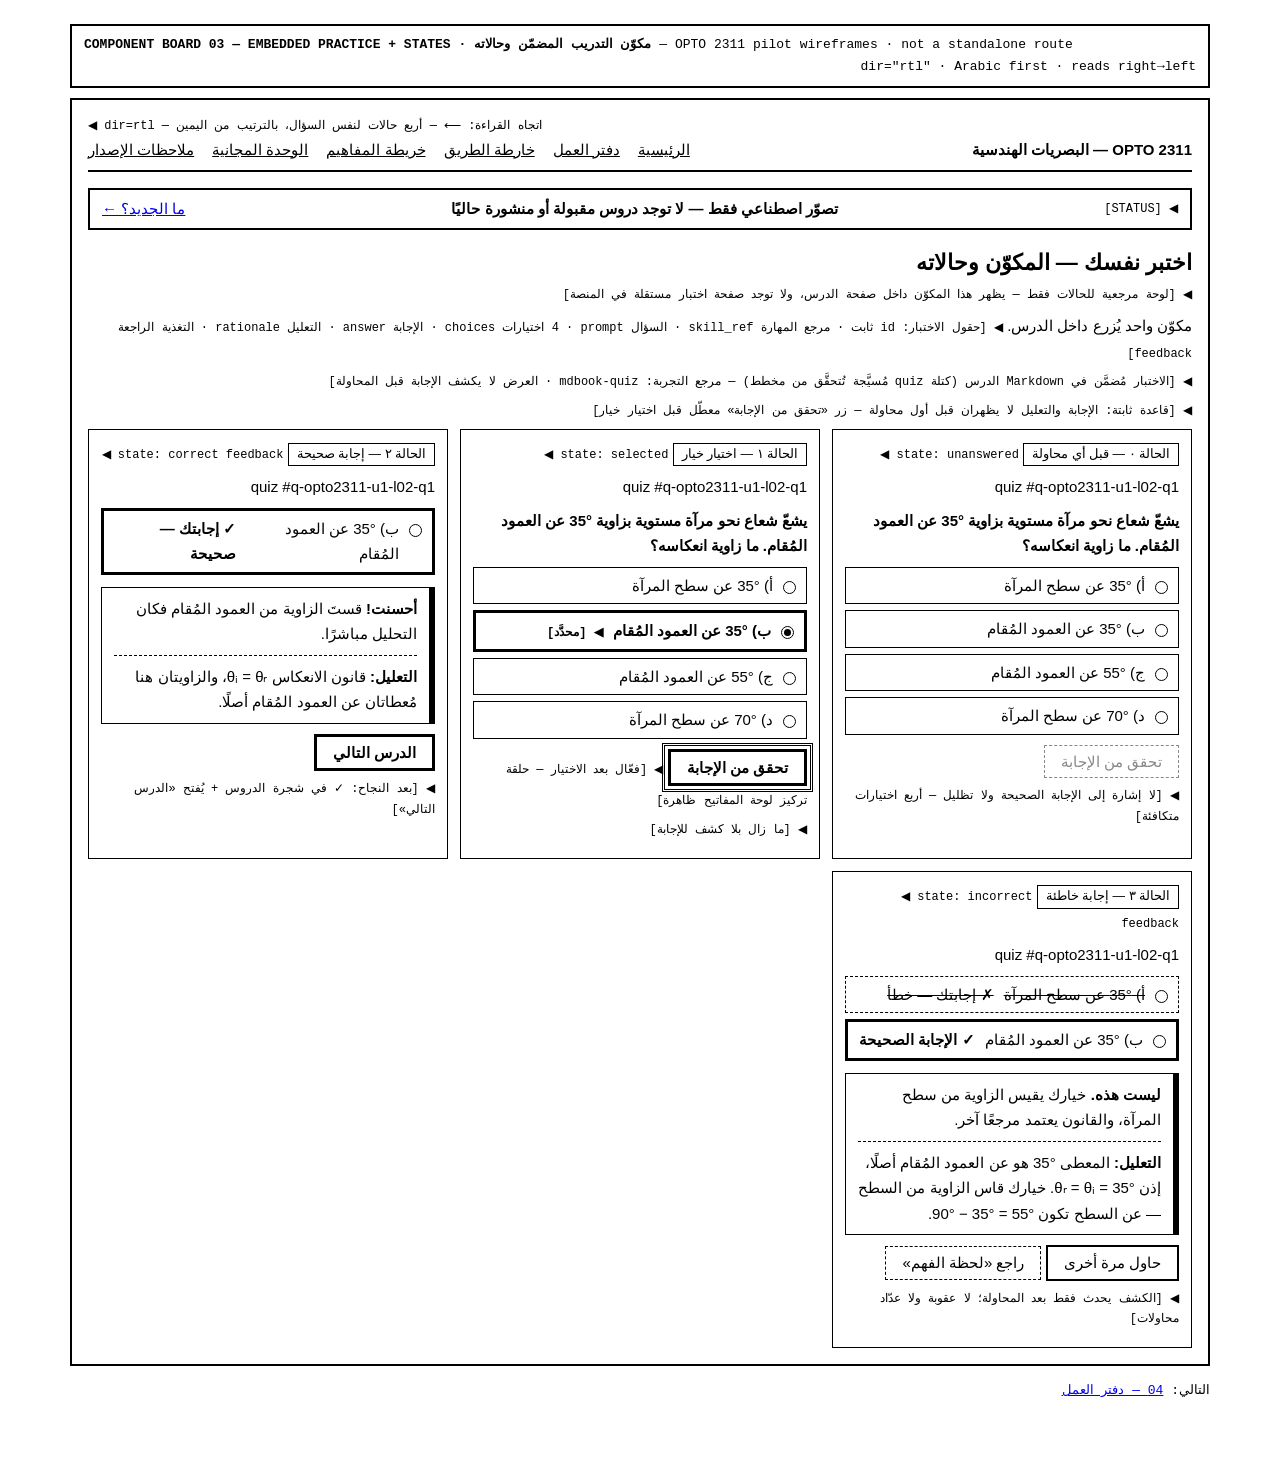
<file: docs/wireframes/03-quiz-states.html>
<!doctype html>
<html lang="ar" dir="rtl">
<head>
<meta charset="utf-8">
<meta name="viewport" content="width=device-width, initial-scale=1">
<title>[03] Inline quiz + states — wireframe</title>
<link rel="stylesheet" href="assets/wireframe.css">
</head>
<body>

<div class="meta">
  <b>COMPONENT BOARD 03 — EMBEDDED PRACTICE + STATES · مكوّن التدريب المضمّن وحالاته</b> — OPTO 2311 pilot wireframes · not a standalone route
  <span class="dirmark">dir="rtl" · Arabic first · reads right→left</span>
</div>

<div class="frame">

  <div class="ann ltr-note">dir=rtl — اتجاه القراءة: ⟵ — أربع حالات لنفس السؤال، بالترتيب من اليمين</div>

  <nav class="topnav" aria-label="تنقل رئيسي">
    <span class="brand">OPTO 2311 — البصريات الهندسية</span>
    <a href="01-course-home.html">الرئيسية</a>
    <a href="04-working-notes.html">دفتر العمل</a>
    <a href="05-roadmap.html">خارطة الطريق</a>
    <a href="06-knowledge-graph.html">خريطة المفاهيم</a>
    <a href="07-free-module.html">الوحدة المجانية</a>
    <a href="08-release-notes.html">ملاحظات الإصدار</a>
  </nav>

  <div class="banner" role="status">
    <span class="ann">[STATUS]</span>
    <strong>تصوّر اصطناعي فقط — لا توجد دروس مقبولة أو منشورة حاليًا</strong>
    <a href="08-release-notes.html">ما الجديد؟ ←</a>
  </div>

  <h1>اختبر نفسك — المكوّن وحالاته</h1>
  <p class="ann">[لوحة مرجعية للحالات فقط — يظهر هذا المكوّن داخل صفحة الدرس، ولا توجد صفحة اختبار مستقلة في المنصة]</p>
  <p>مكوّن واحد يُزرع داخل الدرس. <span class="ann">[حقول الاختبار: <span class="ltr">id</span> ثابت · مرجع المهارة <span class="ltr">skill_ref</span> · السؤال <span class="ltr">prompt</span> · <span class="ltr">4</span> اختيارات <span class="ltr">choices</span> · الإجابة <span class="ltr">answer</span> · التعليل <span class="ltr">rationale</span> · التغذية الراجعة <span class="ltr">feedback</span>]</span></p>
  <p class="ann">[الاختبار مُضمَّن في Markdown الدرس (كتلة <span class="ltr">quiz</span> مُسيَّجة تُتحقَّق من مخطط) — مرجع التجربة: <span class="ltr">mdbook-quiz</span> · العرض لا يكشف الإجابة قبل المحاولة]</p>
  <p class="ann">[قاعدة ثابتة: الإجابة والتعليل لا يظهران قبل أول محاولة — زر «تحقق من الإجابة» معطّل قبل اختيار خيار]</p>

  <div class="cards">

    <!-- الحالة ٠ -->
    <section class="card">
      <p><span class="chip">الحالة ٠ — قبل أي محاولة</span> <span class="ann ltr">state: unanswered</span></p>
      <p class="qid">quiz #q-opto2311-u1-l02-q1</p>
      <p><strong>يشعّ شعاع نحو مرآة مستوية بزاوية <span class="ltr">35°</span> عن العمود المُقام. ما زاوية انعكاسه؟</strong></p>
      <ul class="choices">
        <li class="choice"><span class="radio"></span><span>أ) <span class="ltr">35°</span> عن سطح المرآة</span></li>
        <li class="choice"><span class="radio"></span><span>ب) <span class="ltr">35°</span> عن العمود المُقام</span></li>
        <li class="choice"><span class="radio"></span><span>ج) <span class="ltr">55°</span> عن العمود المُقام</span></li>
        <li class="choice"><span class="radio"></span><span>د) <span class="ltr">70°</span> عن سطح المرآة</span></li>
      </ul>
      <p style="margin-top:10px"><span class="btn btn--disabled" aria-disabled="true">تحقق من الإجابة</span></p>
      <p class="ann">[لا إشارة إلى الإجابة الصحيحة ولا تظليل — أربع اختيارات متكافئة]</p>
    </section>

    <!-- الحالة ١ -->
    <section class="card">
      <p><span class="chip">الحالة ١ — اختيار خيار</span> <span class="ann ltr">state: selected</span></p>
      <p class="qid">quiz #q-opto2311-u1-l02-q1</p>
      <p><strong>يشعّ شعاع نحو مرآة مستوية بزاوية <span class="ltr">35°</span> عن العمود المُقام. ما زاوية انعكاسه؟</strong></p>
      <ul class="choices">
        <li class="choice"><span class="radio"></span><span>أ) <span class="ltr">35°</span> عن سطح المرآة</span></li>
        <li class="choice choice--selected"><span class="radio"></span><span>ب) <span class="ltr">35°</span> عن العمود المُقام</span> <span class="ann">[محدَّد]</span></li>
        <li class="choice"><span class="radio"></span><span>ج) <span class="ltr">55°</span> عن العمود المُقام</span></li>
        <li class="choice"><span class="radio"></span><span>د) <span class="ltr">70°</span> عن سطح المرآة</span></li>
      </ul>
      <p style="margin-top:10px"><span class="btn btn--primary kbd-focus">تحقق من الإجابة</span> <span class="ann">[فعّال بعد الاختيار — حلقة تركيز لوحة المفاتيح ظاهرة]</span></p>
      <p class="ann">[ما زال بلا كشف للإجابة]</p>
    </section>

    <!-- الحالة ٢ -->
    <section class="card">
      <p><span class="chip">الحالة ٢ — إجابة صحيحة</span> <span class="ann ltr">state: correct feedback</span></p>
      <p class="qid">quiz #q-opto2311-u1-l02-q1</p>
      <ul class="choices">
        <li class="choice choice--correct"><span class="radio"></span><span>ب) <span class="ltr">35°</span> عن العمود المُقام</span> <span class="mark-correct">✓ إجابتك — صحيحة</span></li>
      </ul>
      <div class="feedback">
        <p><strong>أحسنت!</strong> قستَ الزاوية من العمود المُقام فكان التحليل مباشرًا.</p>
        <div class="rationale">
          <strong>التعليل:</strong> قانون الانعكاس <span class="math">θᵢ = θᵣ</span>، والزاويتان هنا مُعطاتان عن العمود المُقام أصلًا.
        </div>
      </div>
      <p style="margin-top:10px"><a class="btn btn--primary" href="02-lesson-reader-desktop.html">الدرس التالي</a></p>
      <p class="ann">[بعد النجاح: ✓ في شجرة الدروس + يُفتح «الدرس التالي»]</p>
    </section>

    <!-- الحالة ٣ -->
    <section class="card">
      <p><span class="chip">الحالة ٣ — إجابة خاطئة</span> <span class="ann ltr">state: incorrect feedback</span></p>
      <p class="qid">quiz #q-opto2311-u1-l02-q1</p>
      <ul class="choices">
        <li class="choice choice--wrong"><span class="radio"></span><span class="mark-wrong">أ) <span class="ltr">35°</span> عن سطح المرآة</span> <span class="mark-wrong">✗ إجابتك — خطأ</span></li>
        <li class="choice choice--correct"><span class="radio"></span><span>ب) <span class="ltr">35°</span> عن العمود المُقام</span> <span class="mark-correct">✓ الإجابة الصحيحة</span></li>
      </ul>
      <div class="feedback">
        <p><strong>ليست هذه.</strong> خيارك يقيس الزاوية من سطح المرآة، والقانون يعتمد مرجعًا آخر.</p>
        <div class="rationale">
          <strong>التعليل:</strong> المعطى <span class="ltr">35°</span> هو عن العمود المُقام أصلًا، إذن <span class="math">θᵣ = θᵢ = 35°</span>. خيارك قاس الزاوية من السطح — عن السطح تكون <span class="math">90° − 35° = 55°</span>.
        </div>
      </div>
      <p style="margin-top:10px">
        <span class="btn">حاول مرة أخرى</span>
        <a class="btn btn--ghost" href="02-lesson-reader-desktop.html">راجع «لحظة الفهم»</a>
      </p>
      <p class="ann">[الكشف يحدث فقط بعد المحاولة؛ لا عقوبة ولا عدّاد محاولات]</p>
    </section>

  </div>
</div>

<p class="next">التالي: <a href="04-working-notes.html">04 — دفتر العمل</a></p>

</body>
</html>
</file>
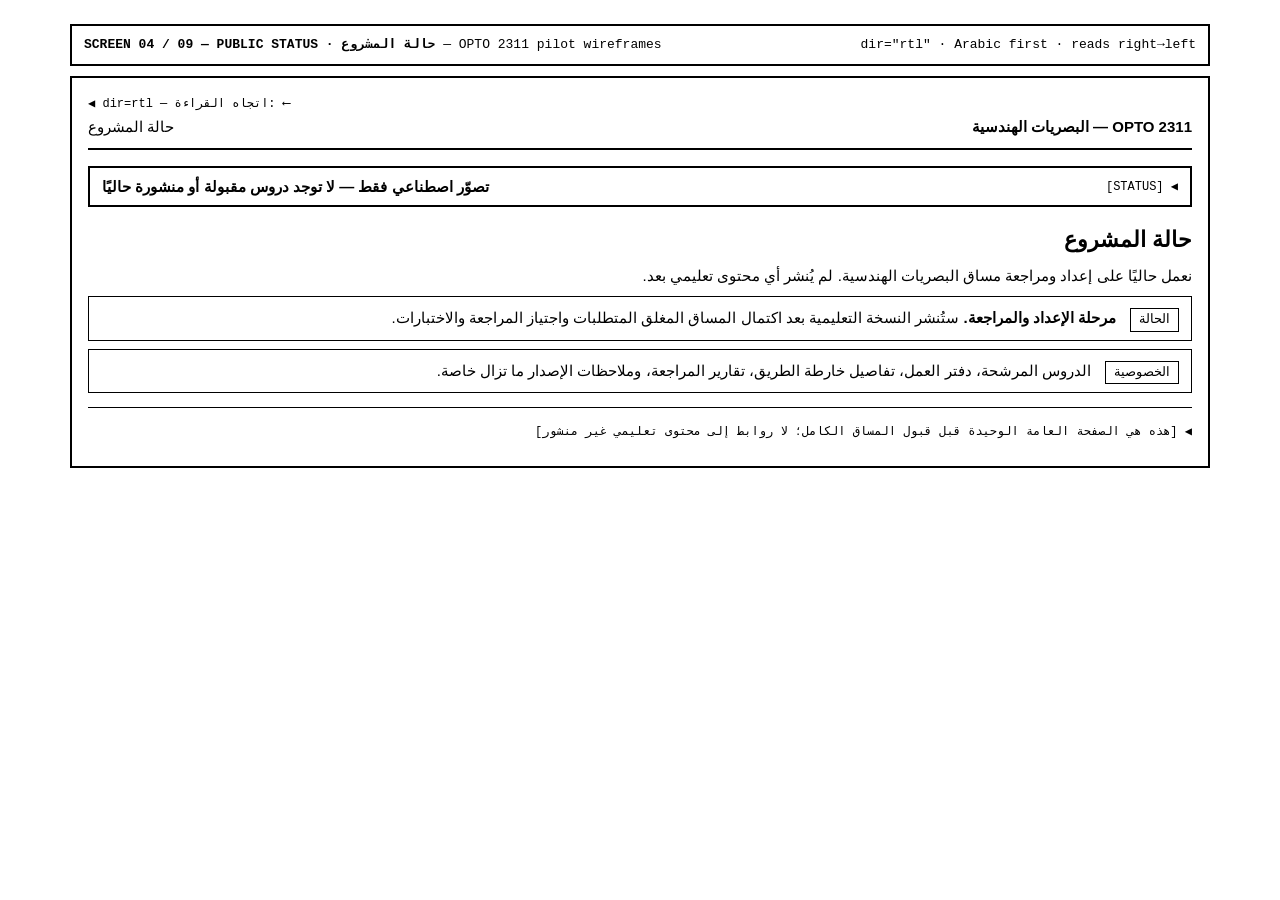
<file: docs/wireframes/04-working-notes.html>
<!doctype html>
<html lang="ar" dir="rtl">
<head>
<meta charset="utf-8">
<meta name="viewport" content="width=device-width, initial-scale=1">
<title>[04] Public status — wireframe</title>
<link rel="stylesheet" href="assets/wireframe.css">
</head>
<body>

<div class="meta">
  <b>SCREEN 04 / 09 — PUBLIC STATUS · حالة المشروع</b> — OPTO 2311 pilot wireframes
  <span class="dirmark">dir="rtl" · Arabic first · reads right→left</span>
</div>

<div class="frame">

  <div class="ann ltr-note">dir=rtl — اتجاه القراءة: ⟵</div>

  <nav class="topnav" aria-label="تنقل رئيسي">
    <span class="brand">OPTO 2311 — البصريات الهندسية</span>
    <span>حالة المشروع</span>
  </nav>

  <div class="banner" role="status">
    <span class="ann">[STATUS]</span>
    <strong>تصوّر اصطناعي فقط — لا توجد دروس مقبولة أو منشورة حاليًا</strong>
  </div>

  <h1>حالة المشروع</h1>
  <p>نعمل حاليًا على إعداد ومراجعة مساق البصريات الهندسية. لم يُنشر أي محتوى تعليمي بعد.</p>

  <div class="row">
    <span class="chip">الحالة</span>
    <span class="what"><strong>مرحلة الإعداد والمراجعة.</strong> ستُنشر النسخة التعليمية بعد اكتمال المساق المغلق المتطلبات واجتياز المراجعة والاختبارات.</span>
  </div>

  <div class="row">
    <span class="chip">الخصوصية</span>
    <span class="what">الدروس المرشحة، دفتر العمل، تفاصيل خارطة الطريق، تقارير المراجعة، وملاحظات الإصدار ما تزال خاصة.</span>
  </div>

  <hr class="rule">
  <p class="ann">[هذه هي الصفحة العامة الوحيدة قبل قبول المساق الكامل؛ لا روابط إلى محتوى تعليمي غير منشور]</p>

</div>

</body>
</html>
</file>
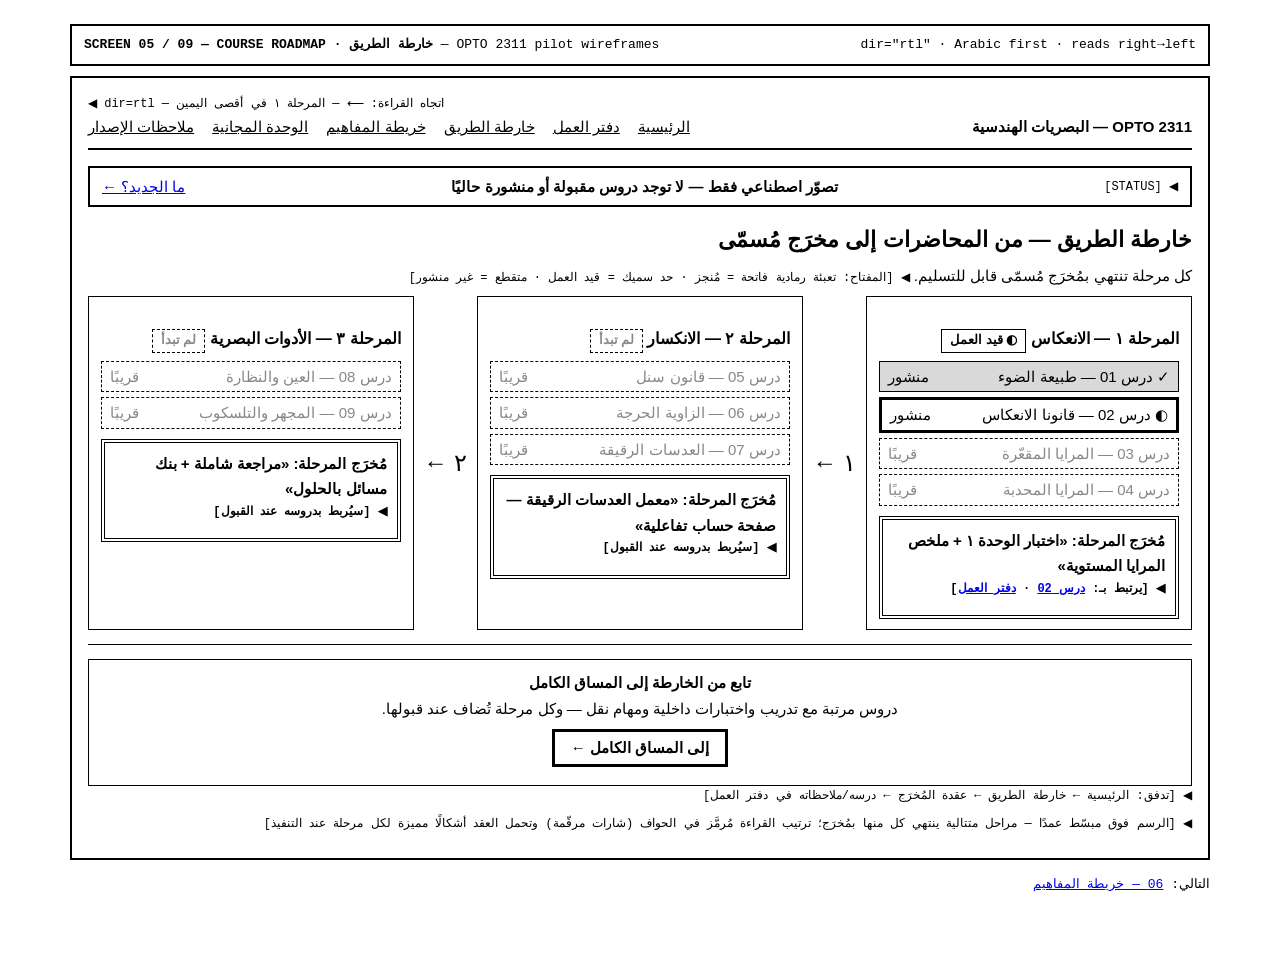
<file: docs/wireframes/05-roadmap.html>
<!doctype html>
<html lang="ar" dir="rtl">
<head>
<meta charset="utf-8">
<meta name="viewport" content="width=device-width, initial-scale=1">
<title>[05] Course roadmap — wireframe</title>
<link rel="stylesheet" href="assets/wireframe.css">
</head>
<body>

<div class="meta">
  <b>SCREEN 05 / 09 — COURSE ROADMAP · خارطة الطريق</b> — OPTO 2311 pilot wireframes
  <span class="dirmark">dir="rtl" · Arabic first · reads right→left</span>
</div>

<div class="frame">

  <div class="ann ltr-note">dir=rtl — اتجاه القراءة: ⟵ — المرحلة ١ في أقصى اليمين</div>

  <nav class="topnav" aria-label="تنقل رئيسي">
    <span class="brand">OPTO 2311 — البصريات الهندسية</span>
    <a href="01-course-home.html">الرئيسية</a>
    <a href="04-working-notes.html">دفتر العمل</a>
    <a href="05-roadmap.html">خارطة الطريق</a>
    <a href="06-knowledge-graph.html">خريطة المفاهيم</a>
    <a href="07-free-module.html">الوحدة المجانية</a>
    <a href="08-release-notes.html">ملاحظات الإصدار</a>
  </nav>

  <div class="banner" role="status">
    <span class="ann">[STATUS]</span>
    <strong>تصوّر اصطناعي فقط — لا توجد دروس مقبولة أو منشورة حاليًا</strong>
    <a href="08-release-notes.html">ما الجديد؟ ←</a>
  </div>

  <h1>خارطة الطريق — من المحاضرات إلى مخرَج مُسمّى</h1>
  <p>كل مرحلة تنتهي بمُخرَج مُسمّى قابل للتسليم. <span class="ann">[المفتاح: تعبئة رمادية فاتحة = مُنجز · حد سميك = قيد العمل · متقطع = غير منشور]</span></p>

  <div class="stages">

    <section class="stage" aria-label="المرحلة 1">
      <h2 style="font-size:16px">المرحلة ١ — الانعكاس <span class="chip chip--partial">قيد العمل</span></h2>
      <div class="node node--done"><span>✓ درس 01 — طبيعة الضوء</span><span class="dur">منشور</span></div>
      <div class="node node--partial"><span>◐ درس 02 — قانونا الانعكاس</span><span class="dur">منشور</span></div>
      <div class="node node--locked"><span>درس 03 — المرايا المقعّرة</span><span class="dur">قريبًا</span></div>
      <div class="node node--locked"><span>درس 04 — المرايا المحدبة</span><span class="dur">قريبًا</span></div>
      <div class="deliverable">مُخرَج المرحلة: «اختبار الوحدة ١ + ملخص المرايا المستوية»
        <p class="ann">[يرتبط بـ: <a href="02-lesson-reader-desktop.html">درس 02</a> · <a href="04-working-notes.html">دفتر العمل</a>]</p>
      </div>
    </section>

    <div class="arrow" aria-hidden="true">١ ←</div>

    <section class="stage" aria-label="المرحلة 2">
      <h2 style="font-size:16px">المرحلة ٢ — الانكسار <span class="chip chip--soon">لم تبدأ</span></h2>
      <div class="node node--locked"><span>درس 05 — قانون سنل</span><span class="dur">قريبًا</span></div>
      <div class="node node--locked"><span>درس 06 — الزاوية الحرجة</span><span class="dur">قريبًا</span></div>
      <div class="node node--locked"><span>درس 07 — العدسات الرقيقة</span><span class="dur">قريبًا</span></div>
      <div class="deliverable">مُخرَج المرحلة: «معمل العدسات الرقيقة — صفحة حساب تفاعلية»
        <p class="ann">[سيُربط بدروسه عند القبول]</p>
      </div>
    </section>

    <div class="arrow" aria-hidden="true">٢ ←</div>

    <section class="stage" aria-label="المرحلة 3">
      <h2 style="font-size:16px">المرحلة ٣ — الأدوات البصرية <span class="chip chip--soon">لم تبدأ</span></h2>
      <div class="node node--locked"><span>درس 08 — العين والنظارة</span><span class="dur">قريبًا</span></div>
      <div class="node node--locked"><span>درس 09 — المجهر والتلسكوب</span><span class="dur">قريبًا</span></div>
      <div class="deliverable">مُخرَج المرحلة: «مراجعة شاملة + بنك مسائل بالحلول»
        <p class="ann">[سيُربط بدروسه عند القبول]</p>
      </div>
    </section>

  </div>

  <hr class="rule">

  <section class="card" style="text-align:center">
    <strong>تابع من الخارطة إلى المساق الكامل</strong>
    <p>دروس مرتبة مع تدريب واختبارات داخلية ومهام نقل — وكل مرحلة تُضاف عند قبولها.</p>
    <p><a class="btn btn--primary" href="01-course-home.html">إلى المساق الكامل ←</a></p>
  </section>

  <p class="ann">[تدفق: الرئيسية ← خارطة الطريق ← عقدة المُخرَج ← درسه/ملاحظاته في دفتر العمل]</p>
  <p class="ann">[الرسم فوق مبسّط عمدًا — مراحل متتالية ينتهي كل منها بمُخرَج؛ ترتيب القراءة مُرمَّز في الحواف (شارات مرقّمة) وتحمل العقد أشكالًا مميزة لكل مرحلة عند التنفيذ]</p>

</div>

<p class="next">التالي: <a href="06-knowledge-graph.html">06 — خريطة المفاهيم</a></p>

</body>
</html>
</file>
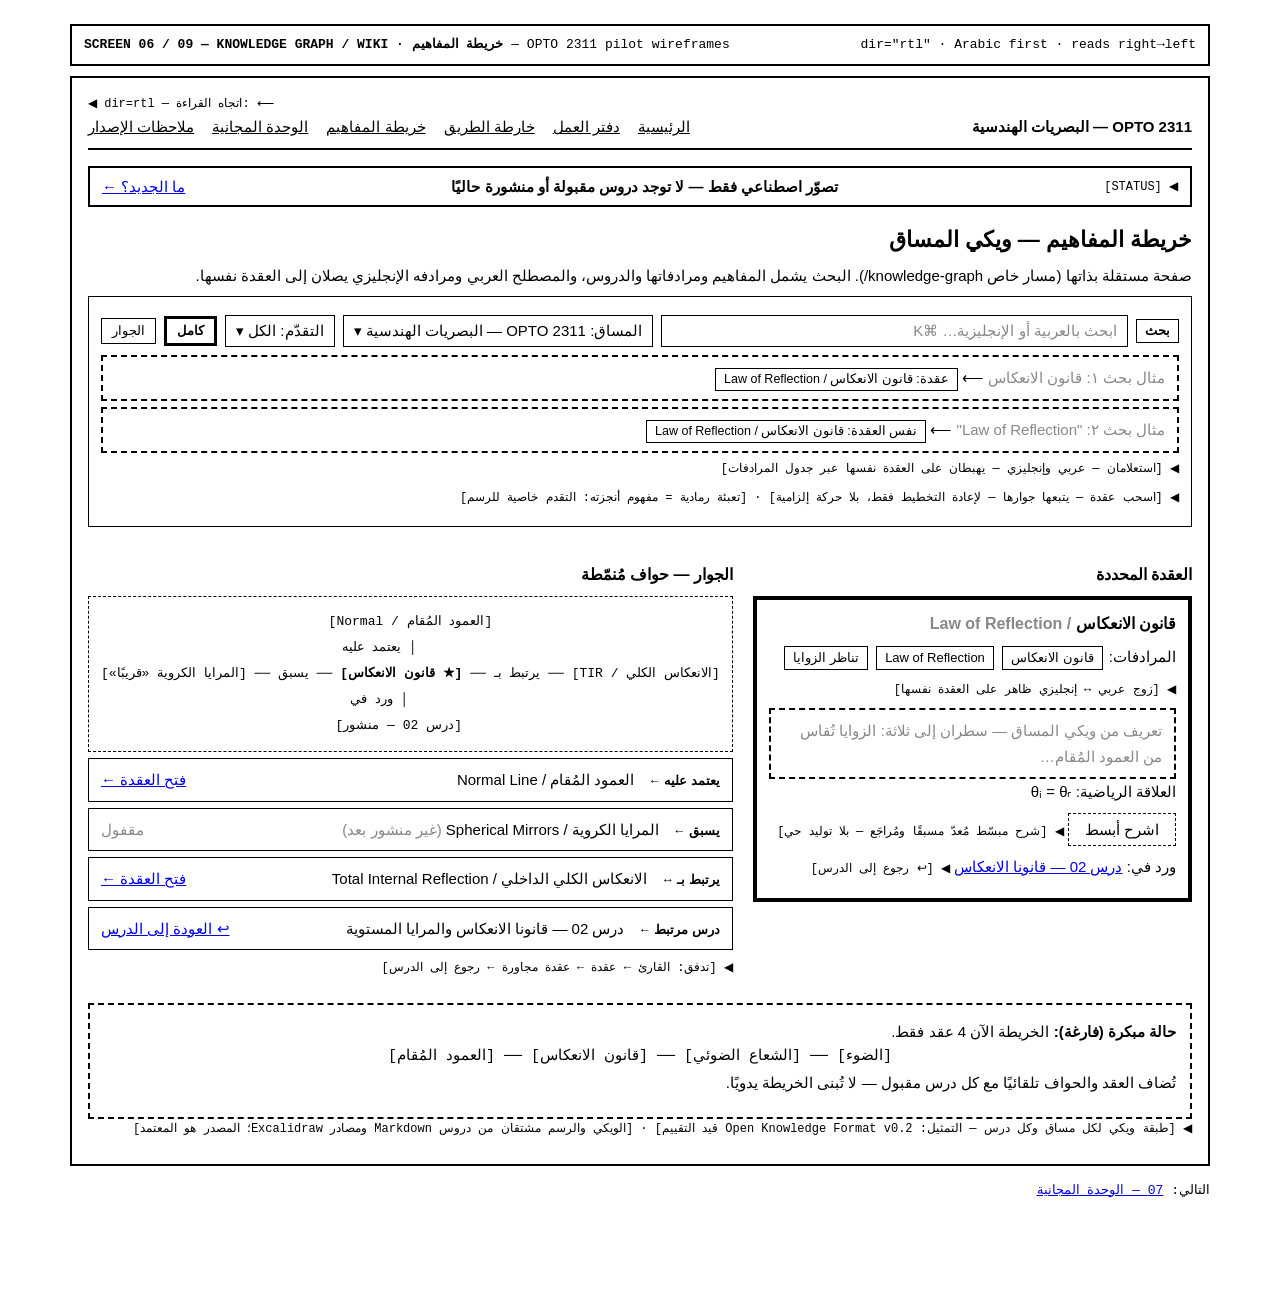
<file: docs/wireframes/06-knowledge-graph.html>
<!doctype html>
<html lang="ar" dir="rtl">
<head>
<meta charset="utf-8">
<meta name="viewport" content="width=device-width, initial-scale=1">
<title>[06] Knowledge graph / wiki — wireframe</title>
<link rel="stylesheet" href="assets/wireframe.css">
</head>
<body>

<div class="meta">
  <b>SCREEN 06 / 09 — KNOWLEDGE GRAPH / WIKI · خريطة المفاهيم</b> — OPTO 2311 pilot wireframes
  <span class="dirmark">dir="rtl" · Arabic first · reads right→left</span>
</div>

<div class="frame">

  <div class="ann ltr-note">dir=rtl — اتجاه القراءة: ⟵</div>

  <nav class="topnav" aria-label="تنقل رئيسي">
    <span class="brand">OPTO 2311 — البصريات الهندسية</span>
    <a href="01-course-home.html">الرئيسية</a>
    <a href="04-working-notes.html">دفتر العمل</a>
    <a href="05-roadmap.html">خارطة الطريق</a>
    <a href="06-knowledge-graph.html">خريطة المفاهيم</a>
    <a href="07-free-module.html">الوحدة المجانية</a>
    <a href="08-release-notes.html">ملاحظات الإصدار</a>
  </nav>

  <div class="banner" role="status">
    <span class="ann">[STATUS]</span>
    <strong>تصوّر اصطناعي فقط — لا توجد دروس مقبولة أو منشورة حاليًا</strong>
    <a href="08-release-notes.html">ما الجديد؟ ←</a>
  </div>

  <h1>خريطة المفاهيم — ويكي المساق</h1>
  <p>صفحة مستقلة بذاتها (مسار خاص <span class="ltr">/knowledge-graph</span>). البحث يشمل المفاهيم ومرادفاتها والدروس، والمصطلح العربي ومرادفه الإنجليزي يصلان إلى العقدة نفسها.</p>

  <!-- ===== toolbar: search + course filter + progress filter + view modes ===== -->
  <section class="card" aria-label="أدوات الخريطة">
    <div class="toolbar">
      <span class="badge">بحث</span>
      <span class="sel" style="flex:1 1 220px"><span class="dim">ابحث بالعربية أو الإنجليزية… ⌘K</span></span>
      <span class="sel">المساق: OPTO 2311 — البصريات الهندسية ▾</span>
      <span class="sel">التقدّم: الكل ▾</span>
      <span class="mode mode--on">كامل</span>
      <span class="mode">الجوار</span>
    </div>
    <div class="empty" style="text-align:start; padding:8px 12px; margin:6px 0">
      <span class="dim">مثال بحث ١: قانون الانعكاس</span> ⟵ <span class="chip">عقدة: قانون الانعكاس / <span class="ltr">Law of Reflection</span></span>
    </div>
    <div class="empty" style="text-align:start; padding:8px 12px; margin:6px 0">
      <span class="dim">مثال بحث ٢: "Law of Reflection"</span> ⟵ <span class="chip">نفس العقدة: قانون الانعكاس / <span class="ltr">Law of Reflection</span></span>
    </div>
    <p class="ann">[استعلامان — عربي وإنجليزي — يهبطان على العقدة نفسها عبر جدول المرادفات]</p>
    <p class="ann">[اسحب عقدة — يتبعها جوارها — لإعادة التخطيط فقط، بلا حركة إلزامية] · [تعبئة رمادية = مفهوم أنجزته: التقدم خاصية للرسم]</p>
  </section>

  <!-- ===== selected node + neighbors ===== -->
  <div class="layout" style="margin-top:16px">

    <aside style="flex:1 1 340px">
      <h2 style="font-size:16px">العقدة المحددة</h2>
      <div class="kg-node kg-node--selected">
        <h3 style="font-size:16px">قانون الانعكاس <span class="dim">/ <span class="ltr">Law of Reflection</span></span></h3>
        <p>المرادفات:
          <span class="alias">قانون الانعكاس</span>
          <span class="alias ltr">Law of Reflection</span>
          <span class="alias">تناظر الزوايا</span>
        </p>
        <p class="ann">[زوج عربي ↔ إنجليزي ظاهر على العقدة نفسها]</p>
        <div class="empty" style="text-align:start; padding:8px 12px"><span class="dim">تعريف من ويكي المساق — سطران إلى ثلاثة: الزوايا تُقاس من العمود المُقام…</span></div>
        <p>العلاقة الرياضية: <span class="math">θᵢ = θᵣ</span></p>
        <p><span class="btn btn--ghost">اشرح أبسط</span> <span class="ann">[شرح مبسّط مُعدّ مسبقًا ومُراجَع — بلا توليد حي]</span></p>
        <p>ورد في: <a href="02-lesson-reader-desktop.html">درس 02 — قانونا الانعكاس</a> <span class="ann">[↩ رجوع إلى الدرس]</span></p>
      </div>
    </aside>

    <main style="flex:1 1 420px">
      <h2 style="font-size:16px">الجوار — حواف مُنمّطة</h2>
      <div class="diagram" style="background:#fff">
        <pre class="mono" style="line-height:2; direction:rtl; text-align:center; font-size:13px">
[العمود المُقام / <span class="ltr">Normal</span>]
        │ يعتمد عليه
[الانعكاس الكلي / <span class="ltr">TIR</span>] ── يرتبط بـ ── <strong>[★ قانون الانعكاس]</strong> ── يسبق ── [المرايا الكروية «قريبًا»]
        │ ورد في
   [درس 02 — منشور]</pre>
      </div>
      <ul style="list-style:none; padding:0">
        <li class="row" style="margin:6px 0">
          <span class="kg-edge"><strong>يعتمد عليه ←</strong></span>
          <span class="what">العمود المُقام / <span class="ltr">Normal Line</span></span>
          <span class="go"><a href="06-knowledge-graph.html">فتح العقدة ←</a></span>
        </li>
        <li class="row" style="margin:6px 0">
          <span class="kg-edge"><strong>يسبق ←</strong></span>
          <span class="what">المرايا الكروية / <span class="ltr">Spherical Mirrors</span> <span class="dim">(غير منشور بعد)</span></span>
          <span class="go"><span class="dim">مقفول</span></span>
        </li>
        <li class="row" style="margin:6px 0">
          <span class="kg-edge"><strong>يرتبط بـ ↔</strong></span>
          <span class="what">الانعكاس الكلي الداخلي / <span class="ltr">Total Internal Reflection</span></span>
          <span class="go"><a href="06-knowledge-graph.html">فتح العقدة ←</a></span>
        </li>
        <li class="row" style="margin:6px 0">
          <span class="kg-edge"><strong>درس مرتبط ←</strong></span>
          <span class="what">درس 02 — قانونا الانعكاس والمرايا المستوية</span>
          <span class="go"><a href="02-lesson-reader-desktop.html">↩ العودة إلى الدرس</a></span>
        </li>
      </ul>
      <p class="ann">[تدفق: القارئ ← عقدة ← عقدة مجاورة ← رجوع إلى الدرس]</p>
    </main>

  </div>

  <!-- ===== empty / early state ===== -->
  <section class="card empty" style="margin-top:16px; text-align:start">
    <strong>حالة مبكرة (فارغة):</strong> الخريطة الآن <span class="ltr">4</span> عقد فقط.
    <pre class="mono" style="direction:rtl; text-align:center">[الضوء] ── [الشعاع الضوئي] ── [قانون الانعكاس] ── [العمود المُقام]</pre>
    <p>تُضاف العقد والحواف تلقائيًا مع كل درس مقبول — لا تُبنى الخريطة يدويًا.</p>
  </section>

  <p class="ann">[طبقة ويكي لكل مساق وكل درس — التمثيل: <span class="ltr">Open Knowledge Format v0.2</span> قيد التقييم] · [الويكي والرسم مشتقان من دروس Markdown ومصادر Excalidraw؛ المصدر هو المعتمد]</p>

</div>

<p class="next">التالي: <a href="07-free-module.html">07 — الوحدة المجانية</a></p>

</body>
</html>
</file>
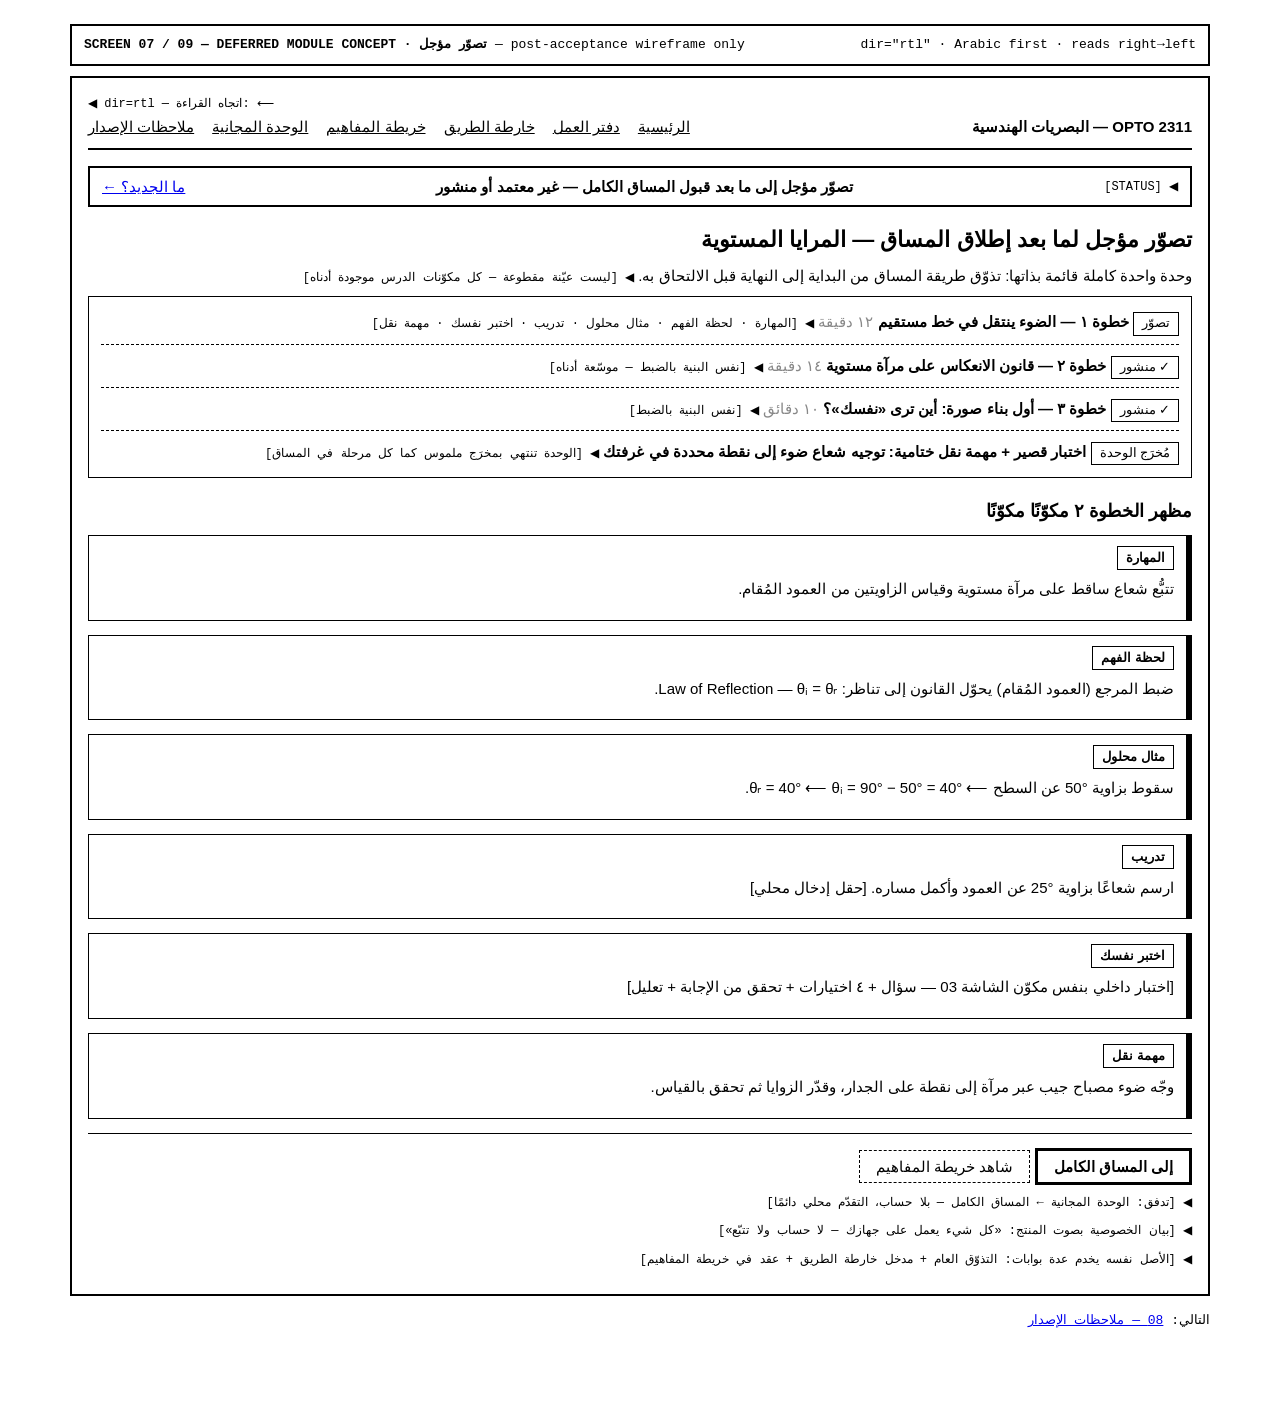
<file: docs/wireframes/07-free-module.html>
<!doctype html>
<html lang="ar" dir="rtl">
<head>
<meta charset="utf-8">
<meta name="viewport" content="width=device-width, initial-scale=1">
<title>[07] Free module — wireframe</title>
<link rel="stylesheet" href="assets/wireframe.css">
</head>
<body>

<div class="meta">
  <b>SCREEN 07 / 09 — DEFERRED MODULE CONCEPT · تصوّر مؤجل</b> — post-acceptance wireframe only
  <span class="dirmark">dir="rtl" · Arabic first · reads right→left</span>
</div>

<div class="frame">

  <div class="ann ltr-note">dir=rtl — اتجاه القراءة: ⟵</div>

  <nav class="topnav" aria-label="تنقل رئيسي">
    <span class="brand">OPTO 2311 — البصريات الهندسية</span>
    <a href="01-course-home.html">الرئيسية</a>
    <a href="04-working-notes.html">دفتر العمل</a>
    <a href="05-roadmap.html">خارطة الطريق</a>
    <a href="06-knowledge-graph.html">خريطة المفاهيم</a>
    <a href="07-free-module.html">الوحدة المجانية</a>
    <a href="08-release-notes.html">ملاحظات الإصدار</a>
  </nav>

  <div class="banner" role="status">
    <span class="ann">[STATUS]</span>
    <strong>تصوّر مؤجل إلى ما بعد قبول المساق الكامل — غير معتمد أو منشور</strong>
    <a href="08-release-notes.html">ما الجديد؟ ←</a>
  </div>

  <h1>تصوّر مؤجل لما بعد إطلاق المساق — المرايا المستوية</h1>
  <p>وحدة واحدة كاملة قائمة بذاتها: تذوّق طريقة المساق من البداية إلى النهاية قبل الالتحاق به.
     <span class="ann">[ليست عيّنة مقطوعة — كل مكوّنات الدرس موجودة أدناه]</span></p>

  <section class="path" aria-label="مسار الوحدة">
    <div class="step">
      <span class="chip">تصوّر</span>
      <strong>خطوة ١ — الضوء ينتقل في خط مستقيم</strong>
      <span class="dim">١٢ دقيقة</span>
      <span class="ann">[المهارة · لحظة الفهم · مثال محلول · تدريب · اختبر نفسك · مهمة نقل]</span>
    </div>
    <div class="step">
      <span class="chip chip--done">منشور</span>
      <strong>خطوة ٢ — قانون الانعكاس على مرآة مستوية</strong>
      <span class="dim">١٤ دقيقة</span>
      <span class="ann">[نفس البنية بالضبط — موسّعة أدناه]</span>
    </div>
    <div class="step">
      <span class="chip chip--done">منشور</span>
      <strong>خطوة ٣ — أول بناء صورة: أين ترى «نفسك»؟</strong>
      <span class="dim">١٠ دقائق</span>
      <span class="ann">[نفس البنية بالضبط]</span>
    </div>
    <div class="step">
      <span class="chip">مُخرَج الوحدة</span>
      <strong>اختبار قصير + مهمة نقل ختامية: توجيه شعاع ضوء إلى نقطة محددة في غرفتك</strong>
      <span class="ann">[الوحدة تنتهي بمخرَج ملموس كما كل مرحلة في المساق]</span>
    </div>
  </section>

  <h2>مظهر الخطوة ٢ مكوّنًا مكوّنًا</h2>

  <section class="section">
    <div class="section-head"><span class="badge">المهارة</span></div>
    <p>تتبُّع شعاع ساقط على مرآة مستوية وقياس الزاويتين من العمود المُقام.</p>
  </section>
  <section class="section">
    <div class="section-head"><span class="badge">لحظة الفهم</span></div>
    <p>ضبط المرجع (العمود المُقام) يحوّل القانون إلى تناظر: <span class="math">θᵢ = θᵣ</span> — <span class="ltr">Law of Reflection</span>.</p>
  </section>
  <section class="section">
    <div class="section-head"><span class="badge">مثال محلول</span></div>
    <p>سقوط بزاوية <span class="ltr">50°</span> عن السطح ⟵ <span class="math">θᵢ = 90° − 50° = 40°</span> ⟵ <span class="math">θᵣ = 40°</span>.</p>
  </section>
  <section class="section">
    <div class="section-head"><span class="badge">تدريب</span></div>
    <p>ارسم شعاعًا بزاوية <span class="ltr">25°</span> عن العمود وأكمل مساره. [حقل إدخال محلي]</p>
  </section>
  <section class="section">
    <div class="section-head"><span class="badge">اختبر نفسك</span></div>
    <p>[اختبار داخلي بنفس مكوّن الشاشة 03 — سؤال + ٤ اختيارات + تحقق من الإجابة + تعليل]</p>
  </section>
  <section class="section">
    <div class="section-head"><span class="badge">مهمة نقل</span></div>
    <p>وجّه ضوء مصباح جيب عبر مرآة إلى نقطة على الجدار، وقدّر الزوايا ثم تحقق بالقياس.</p>
  </section>

  <hr class="rule">

  <p>
    <a class="btn btn--primary" href="01-course-home.html">إلى المساق الكامل</a>
    <a class="btn btn--ghost" href="06-knowledge-graph.html">شاهد خريطة المفاهيم</a>
  </p>
  <p class="ann">[تدفق: الوحدة المجانية ← المساق الكامل — بلا حساب، التقدّم محلي دائمًا]</p>
  <p class="ann">[بيان الخصوصية بصوت المنتج: «كل شيء يعمل على جهازك — لا حساب ولا تتبّع»]</p>
  <p class="ann">[الأصل نفسه يخدم عدة بوابات: التذوّق العام + مدخل خارطة الطريق + عقد في خريطة المفاهيم]</p>

</div>

<p class="next">التالي: <a href="08-release-notes.html">08 — ملاحظات الإصدار</a></p>

</body>
</html>
</file>
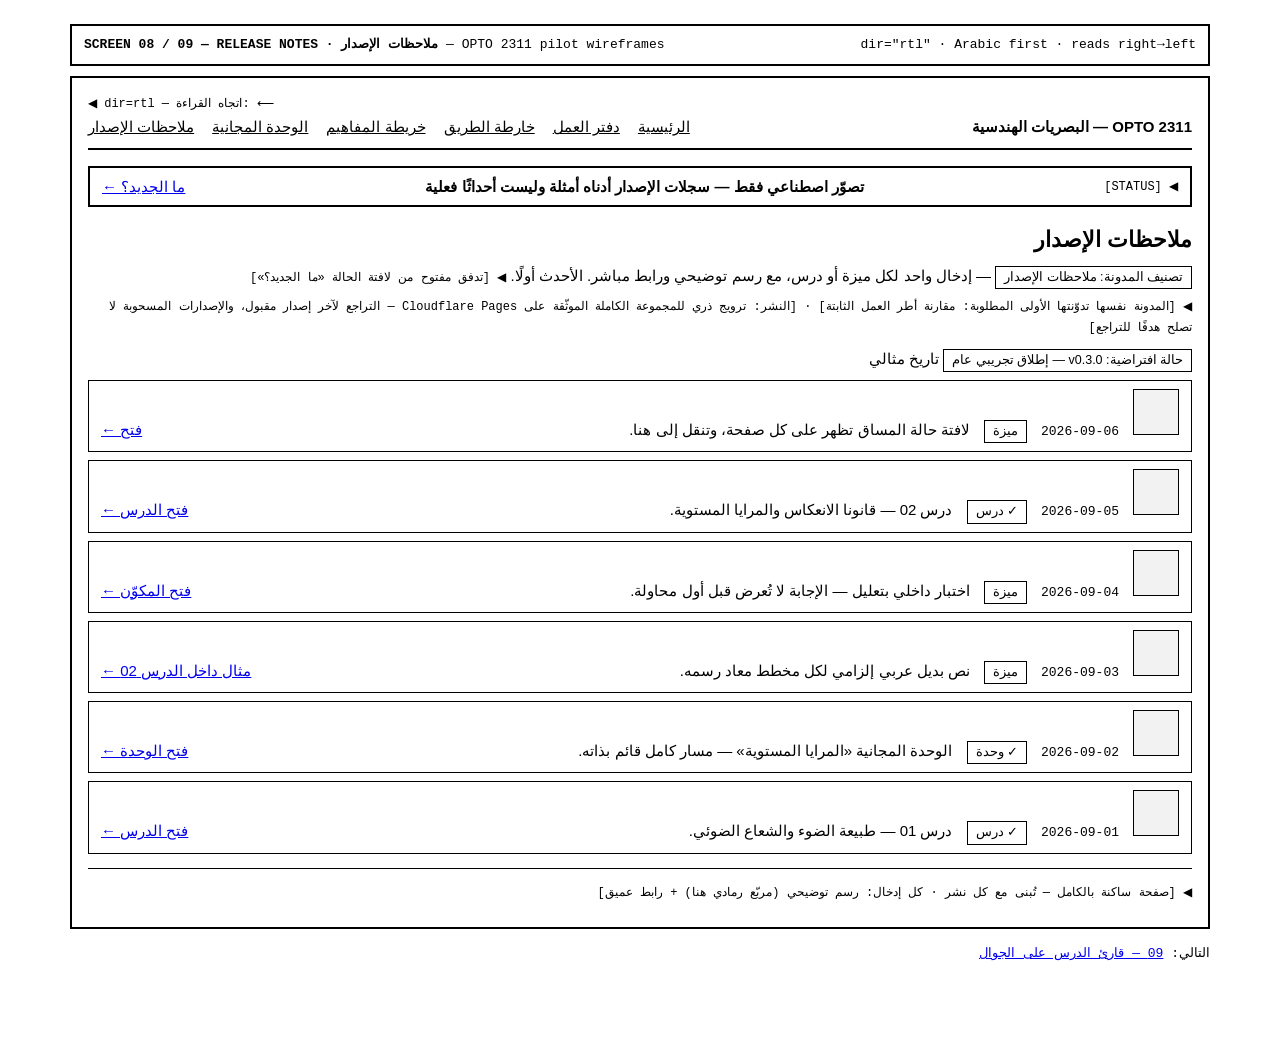
<file: docs/wireframes/08-release-notes.html>
<!doctype html>
<html lang="ar" dir="rtl">
<head>
<meta charset="utf-8">
<meta name="viewport" content="width=device-width, initial-scale=1">
<title>[08] Release notes — wireframe</title>
<link rel="stylesheet" href="assets/wireframe.css">
</head>
<body>

<div class="meta">
  <b>SCREEN 08 / 09 — RELEASE NOTES · ملاحظات الإصدار</b> — OPTO 2311 pilot wireframes
  <span class="dirmark">dir="rtl" · Arabic first · reads right→left</span>
</div>

<div class="frame">

  <div class="ann ltr-note">dir=rtl — اتجاه القراءة: ⟵</div>

  <nav class="topnav" aria-label="تنقل رئيسي">
    <span class="brand">OPTO 2311 — البصريات الهندسية</span>
    <a href="01-course-home.html">الرئيسية</a>
    <a href="04-working-notes.html">دفتر العمل</a>
    <a href="05-roadmap.html">خارطة الطريق</a>
    <a href="06-knowledge-graph.html">خريطة المفاهيم</a>
    <a href="07-free-module.html">الوحدة المجانية</a>
    <a href="08-release-notes.html">ملاحظات الإصدار</a>
  </nav>

  <div class="banner" role="status">
    <span class="ann">[STATUS]</span>
    <strong>تصوّر اصطناعي فقط — سجلات الإصدار أدناه أمثلة وليست أحداثًا فعلية</strong>
    <a href="08-release-notes.html">ما الجديد؟ ←</a>
  </div>

  <h1>ملاحظات الإصدار</h1>
  <p><span class="chip">تصنيف المدونة: ملاحظات الإصدار</span> — إدخال واحد لكل ميزة أو درس، مع رسم توضيحي ورابط مباشر. الأحدث أولًا. <span class="ann">[تدفق مفتوح من لافتة الحالة «ما الجديد؟»]</span></p>
  <p class="ann">[المدونة نفسها تدوّنتها الأولى المطلوبة: مقارنة أطر العمل الثابتة] · [النشر: ترويج ذري للمجموعة الكاملة الموثّقة على <span class="ltr">Cloudflare Pages</span> — التراجع لآخر إصدار مقبول، والإصدارات المسحوبة لا تصلح هدفًا للتراجع]</p>

  <p><span class="chip">حالة افتراضية: v0.3.0 — إطلاق تجريبي عام</span> <span class="when">تاريخ مثالي</span></p>

  <div class="row">
    <span class="imgph" aria-hidden="true"></span>
    <span class="when">2026-09-06</span>
    <span class="chip">ميزة</span>
    <span class="what">لافتة حالة المساق تظهر على كل صفحة، وتنقل إلى هنا.</span>
    <span class="go"><a href="01-course-home.html">فتح ←</a></span>
  </div>

  <div class="row">
    <span class="imgph" aria-hidden="true"></span>
    <span class="when">2026-09-05</span>
    <span class="chip chip--done">درس</span>
    <span class="what">درس 02 — قانونا الانعكاس والمرايا المستوية.</span>
    <span class="go"><a href="02-lesson-reader-desktop.html">فتح الدرس ←</a></span>
  </div>

  <div class="row">
    <span class="imgph" aria-hidden="true"></span>
    <span class="when">2026-09-04</span>
    <span class="chip">ميزة</span>
    <span class="what">اختبار داخلي بتعليل — الإجابة لا تُعرض قبل أول محاولة.</span>
    <span class="go"><a href="03-quiz-states.html">فتح المكوّن ←</a></span>
  </div>

  <div class="row">
    <span class="imgph" aria-hidden="true"></span>
    <span class="when">2026-09-03</span>
    <span class="chip">ميزة</span>
    <span class="what">نص بديل عربي إلزامي لكل مخطط معاد رسمه.</span>
    <span class="go"><a href="02-lesson-reader-desktop.html">مثال داخل الدرس 02 ←</a></span>
  </div>

  <div class="row">
    <span class="imgph" aria-hidden="true"></span>
    <span class="when">2026-09-02</span>
    <span class="chip chip--done">وحدة</span>
    <span class="what">الوحدة المجانية «المرايا المستوية» — مسار كامل قائم بذاته.</span>
    <span class="go"><a href="07-free-module.html">فتح الوحدة ←</a></span>
  </div>

  <div class="row">
    <span class="imgph" aria-hidden="true"></span>
    <span class="when">2026-09-01</span>
    <span class="chip chip--done">درس</span>
    <span class="what">درس 01 — طبيعة الضوء والشعاع الضوئي.</span>
    <span class="go"><a href="02-lesson-reader-desktop.html">فتح الدرس ←</a></span>
  </div>

  <hr class="rule">
  <p class="ann">[صفحة ساكنة بالكامل — تُبنى مع كل نشر · كل إدخال: رسم توضيحي (مربّع رمادي هنا) + رابط عميق]</p>

</div>

<p class="next">التالي: <a href="09-lesson-reader-mobile.html">09 — قارئ الدرس على الجوال</a></p>

</body>
</html>
</file>
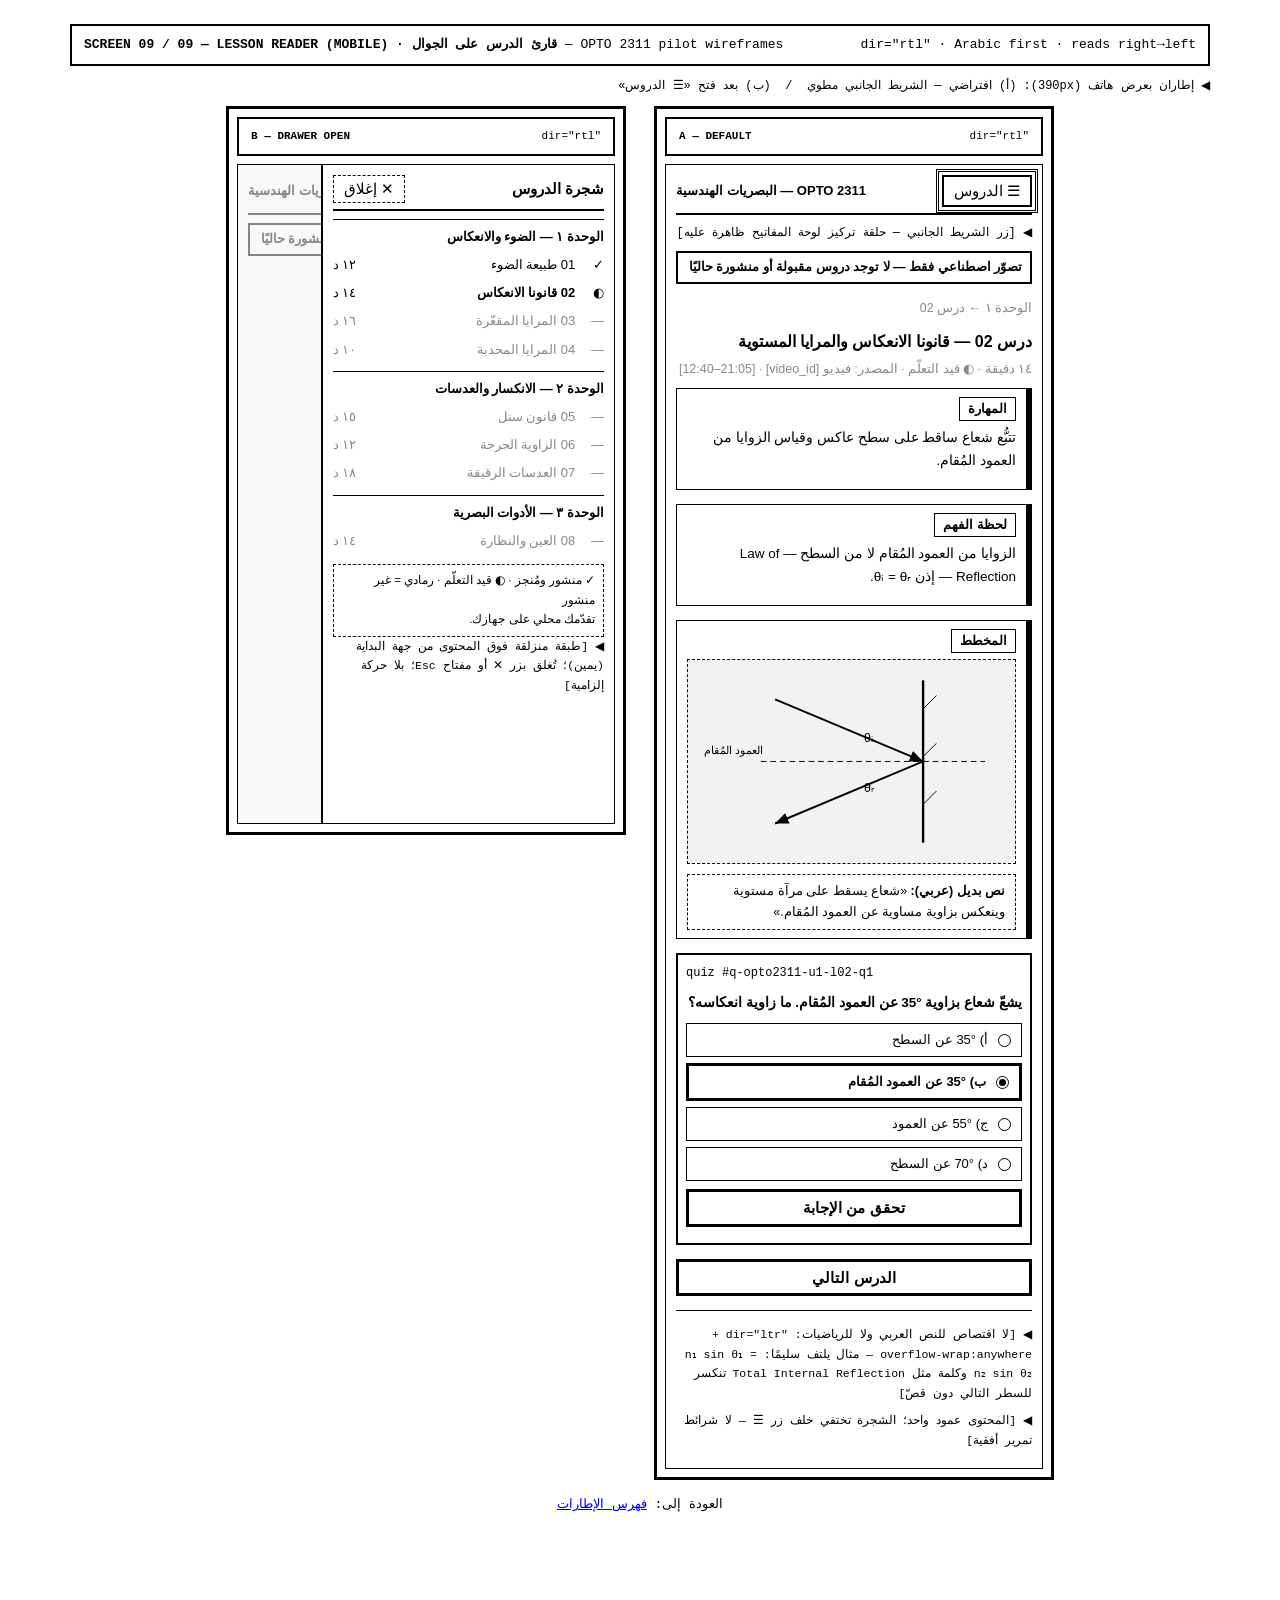
<file: docs/wireframes/09-lesson-reader-mobile.html>
<!doctype html>
<html lang="ar" dir="rtl">
<head>
<meta charset="utf-8">
<meta name="viewport" content="width=device-width, initial-scale=1">
<title>[09] Lesson reader (mobile) — wireframe</title>
<link rel="stylesheet" href="assets/wireframe.css">
</head>
<body>

<div class="meta">
  <b>SCREEN 09 / 09 — LESSON READER (MOBILE) · قارئ الدرس على الجوال</b> — OPTO 2311 pilot wireframes
  <span class="dirmark">dir="rtl" · Arabic first · reads right→left</span>
</div>

<div class="ann ltr-note" style="max-width:1140px; margin:0 auto 10px; direction:rtl">إطاران بعرض هاتف (<span class="ltr">390px</span>): (أ) افتراضي — الشريط الجانبي مطوي &nbsp;/&nbsp; (ب) بعد فتح «☰ الدروس»</div>

<div class="phones">

  <!-- ============ Phone A: collapsed ============ -->
  <div class="phone">
    <div class="meta" style="margin:0 0 8px; font-size:11px"><b>A — DEFAULT</b><span class="dirmark">dir="rtl"</span></div>
    <div class="screen">

      <div style="display:flex; gap:10px; align-items:center; border-bottom:2px solid #000; padding-bottom:6px; margin-bottom:8px">
        <span class="btn kbd-focus" style="padding:1px 10px">☰ الدروس</span>
        <strong style="font-size:13px; margin-inline-start:auto">OPTO 2311 — البصريات الهندسية</strong>
      </div>
      <p class="ann">[زر الشريط الجانبي — حلقة تركيز لوحة المفاتيح ظاهرة عليه]</p>

      <div class="banner" style="padding:4px 8px; font-size:12.5px">
        <strong>تصوّر اصطناعي فقط — لا توجد دروس مقبولة أو منشورة حاليًا</strong>
      </div>

      <p class="dim" style="font-size:12.5px">الوحدة ١ ← درس 02</p>
      <h1 style="font-size:16px">درس 02 — قانونا الانعكاس والمرايا المستوية</h1>
      <p class="dim" style="font-size:12.5px">١٤ دقيقة · ◐ قيد التعلّم · المصدر: فيديو <span class="ltr">[video_id]</span> · <span class="ltr">[12:40–21:05]</span></p>

      <section class="section">
        <div class="section-head"><span class="badge">المهارة</span></div>
        <p style="font-size:13.5px">تتبُّع شعاع ساقط على سطح عاكس وقياس الزوايا من العمود المُقام.</p>
      </section>

      <section class="section">
        <div class="section-head"><span class="badge">لحظة الفهم</span></div>
        <p style="font-size:13.5px">الزوايا من العمود المُقام لا من السطح — <span class="ltr">Law of Reflection</span> — إذن <span class="math">θᵢ = θᵣ</span>.</p>
      </section>

      <section class="section">
        <div class="section-head"><span class="badge">المخطط</span></div>
        <div class="diagram" style="padding:6px">
          <svg width="100%" viewBox="0 0 330 200" role="img" aria-label="مخطط انعكاس شعاع على مرآة مستوية">
            <defs>
              <marker id="ah2" markerWidth="9" markerHeight="8" refX="7" refY="3" orient="auto">
                <path d="M0,0 L7,3 L0,6 z" fill="black"/>
              </marker>
            </defs>
            <line x1="240" y1="15" x2="240" y2="185" stroke="black" stroke-width="2.5"/>
            <line x1="240" y1="45" x2="254" y2="31" stroke="black"/>
            <line x1="240" y1="95" x2="254" y2="81" stroke="black"/>
            <line x1="240" y1="145" x2="254" y2="131" stroke="black"/>
            <line x1="70" y1="100" x2="305" y2="100" stroke="black" stroke-dasharray="6 4"/>
            <line x1="85" y1="35" x2="240" y2="100" stroke="black" stroke-width="2" marker-end="url(#ah2)"/>
            <line x1="240" y1="100" x2="85" y2="165" stroke="black" stroke-width="2" marker-end="url(#ah2)"/>
            <text x="72" y="92" font-size="12">العمود المُقام</text>
            <text x="178" y="80" font-size="13" class="ltr">θᵢ</text>
            <text x="178" y="132" font-size="13" class="ltr">θᵣ</text>
          </svg>
        </div>
        <div class="alt" style="font-size:12.5px"><strong>نص بديل (عربي):</strong> «شعاع يسقط على مرآة مستوية وينعكس بزاوية مساوية عن العمود المُقام.»</div>
      </section>

      <div class="quiz" style="padding:8px">
        <p class="qid">quiz #q-opto2311-u1-l02-q1</p>
        <p style="font-size:13.5px"><strong>يشعّ شعاع بزاوية <span class="ltr">35°</span> عن العمود المُقام. ما زاوية انعكاسه؟</strong></p>
        <ul class="choices">
          <li class="choice" style="font-size:13px"><span class="radio"></span><span>أ) <span class="ltr">35°</span> عن السطح</span></li>
          <li class="choice choice--selected" style="font-size:13px"><span class="radio"></span><span>ب) <span class="ltr">35°</span> عن العمود المُقام</span></li>
          <li class="choice" style="font-size:13px"><span class="radio"></span><span>ج) <span class="ltr">55°</span> عن العمود</span></li>
          <li class="choice" style="font-size:13px"><span class="radio"></span><span>د) <span class="ltr">70°</span> عن السطح</span></li>
        </ul>
        <p style="margin-top:8px"><span class="btn btn--primary" style="width:100%; text-align:center">تحقق من الإجابة</span></p>
      </div>

      <p><span class="btn btn--primary" style="width:100%; text-align:center">الدرس التالي</span></p>

      <hr class="rule">
      <p class="ann" style="font-size:11.5px">[لا اقتصاص للنص العربي ولا للرياضيات: <span class="ltr">dir="ltr"</span> + <span class="ltr">overflow-wrap:anywhere</span> — مثال يلتف سليمًا: <span class="math">n₁ sin θ₁ = n₂ sin θ₂</span> وكلمة مثل <span class="ltr">Total&nbsp;Internal&nbsp;Reflection</span> تنكسر للسطر التالي دون قصّ]</p>
      <p class="ann" style="font-size:11.5px">[المحتوى عمود واحد؛ الشجرة تختفي خلف زر ☰ — لا شرائط تمرير أفقية]</p>

    </div>
  </div>

  <!-- ============ Phone B: drawer open ============ -->
  <div class="phone">
    <div class="meta" style="margin:0 0 8px; font-size:11px"><b>B — DRAWER OPEN</b><span class="dirmark">dir="rtl"</span></div>
    <div class="screen screen--tall">

      <div style="display:flex; gap:10px; align-items:center; border-bottom:2px solid #000; padding-bottom:6px; margin-bottom:8px">
        <span class="btn" style="padding:1px 10px">☰ الدروس</span>
        <strong style="font-size:13px; margin-inline-start:auto">OPTO 2311 — البصريات الهندسية</strong>
      </div>

      <div class="banner" style="padding:4px 8px; font-size:12.5px">
        <strong>تصوّر اصطناعي فقط — لا توجد دروس مقبولة أو منشورة حاليًا</strong>
      </div>

      <p class="dim" style="font-size:12.5px">درس 02 — قانونا الانعكاس والمرايا المستوية</p>

      <!-- dimmed page behind drawer -->
      <div class="fill-gray" style="position:absolute; inset:0; opacity:.55" aria-hidden="true"></div>

      <!-- drawer panel from the inline-start edge (right in RTL) -->
      <div style="position:absolute; top:0; bottom:0; inset-inline-start:0; width:78%; background:#fff; border-inline-end:2px solid #000; padding:10px; overflow:hidden">
        <div style="display:flex; align-items:center; justify-content:space-between; border-bottom:2px solid #000; padding-bottom:6px">
          <strong>شجرة الدروس</strong>
          <span class="btn btn--ghost" style="padding:0 10px">✕ إغلاق</span>
        </div>
        <ul class="tree" style="font-size:13px">
          <li class="unit">الوحدة ١ — الضوء والانعكاس</li>
          <li><span class="mark">✓</span><span>01 طبيعة الضوء</span><span class="dur">١٢ د</span></li>
          <li><span class="mark">◐</span><strong>02 قانونا الانعكاس</strong><span class="dur">١٤ د</span></li>
          <li><span class="mark dim">—</span><span class="soon">03 المرايا المقعّرة</span><span class="dur soon">١٦ د</span></li>
          <li><span class="mark dim">—</span><span class="soon">04 المرايا المحدبة</span><span class="dur soon">١٠ د</span></li>
          <li class="unit">الوحدة ٢ — الانكسار والعدسات</li>
          <li><span class="mark dim">—</span><span class="soon">05 قانون سنل</span><span class="dur soon">١٥ د</span></li>
          <li><span class="mark dim">—</span><span class="soon">06 الزاوية الحرجة</span><span class="dur soon">١٢ د</span></li>
          <li><span class="mark dim">—</span><span class="soon">07 العدسات الرقيقة</span><span class="dur soon">١٨ د</span></li>
          <li class="unit">الوحدة ٣ — الأدوات البصرية</li>
          <li><span class="mark dim">—</span><span class="soon">08 العين والنظارة</span><span class="dur soon">١٤ د</span></li>
        </ul>
        <div class="legend" style="font-size:11.5px">✓ منشور ومُنجز · ◐ قيد التعلّم · رمادي = غير منشور<br>تقدّمك محلي على جهازك.</div>
        <p class="ann" style="font-size:11.5px">[طبقة منزلقة فوق المحتوى من جهة البداية (يمين)؛ تُغلق بزر ✕ أو مفتاح Esc؛ بلا حركة إلزامية]</p>
      </div>

    </div>
  </div>

</div>

<p class="next" style="text-align:center">العودة إلى: <a href="index.html">فهرس الإطارات</a></p>

</body>
</html>
</file>
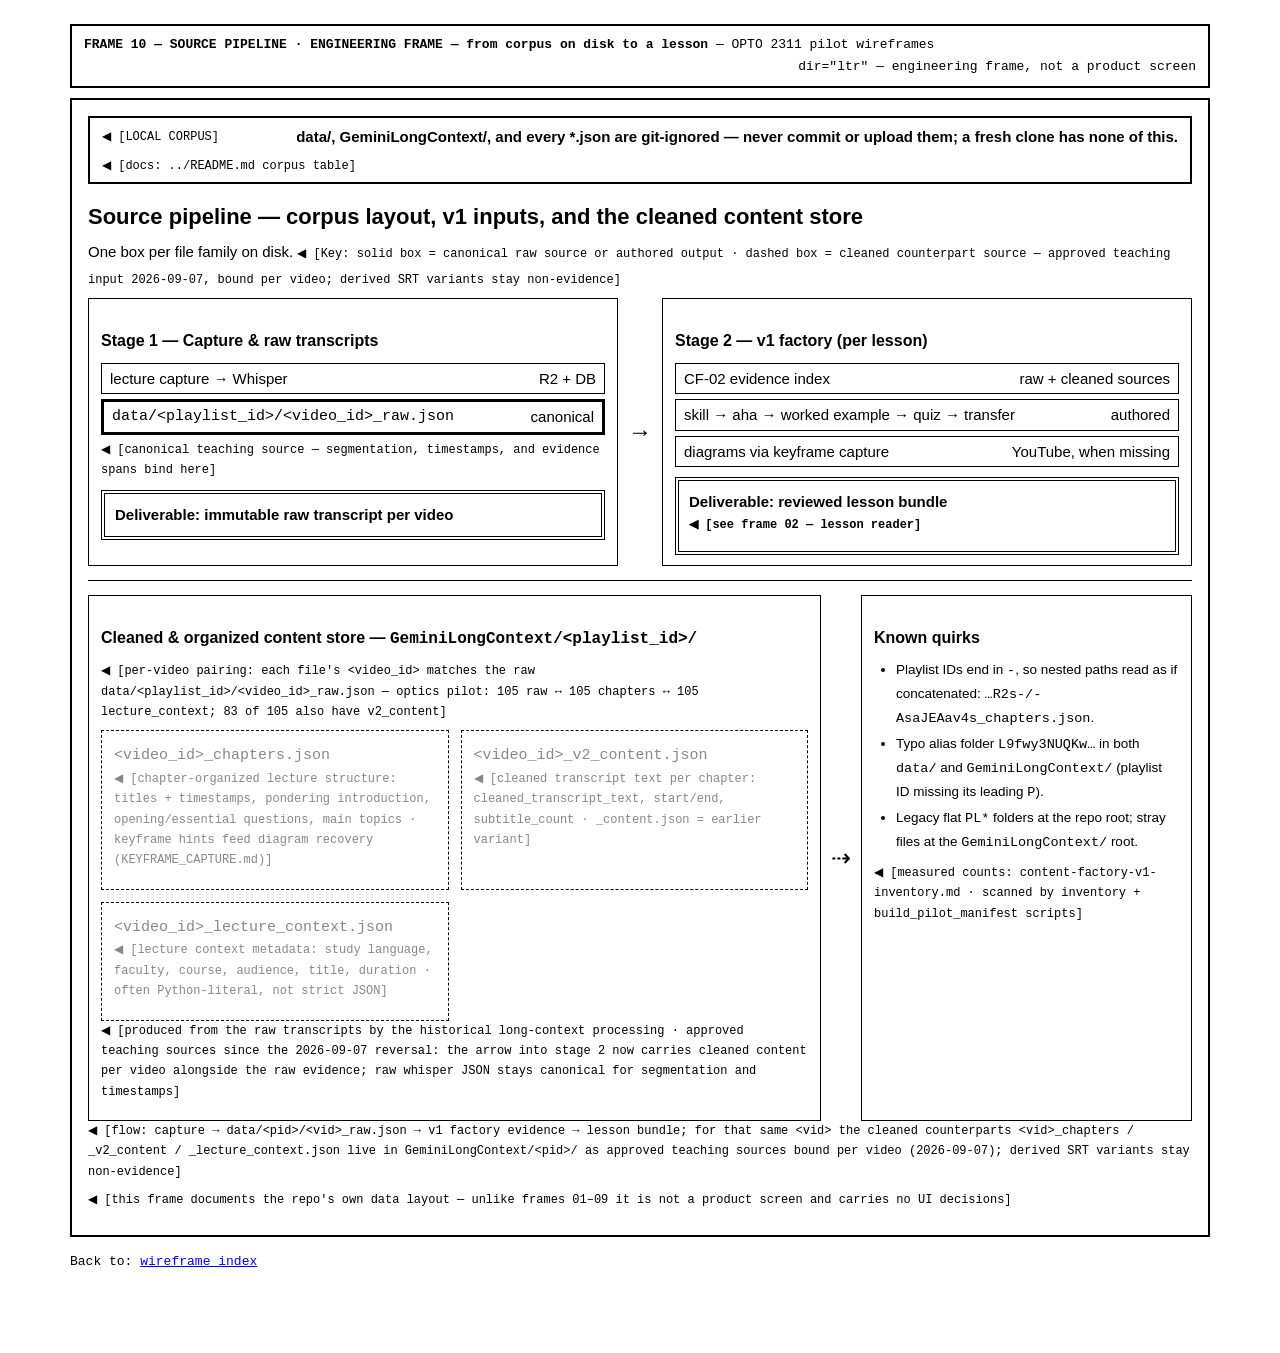
<file: docs/wireframes/10-source-pipeline.html>
<!doctype html>
<html lang="en" dir="ltr">
<head>
<meta charset="utf-8">
<meta name="viewport" content="width=device-width, initial-scale=1">
<title>[10] Source pipeline (engineering) — wireframe</title>
<link rel="stylesheet" href="assets/wireframe.css">
</head>
<body>

<div class="meta">
  <b>FRAME 10 — SOURCE PIPELINE · ENGINEERING FRAME — from corpus on disk to a lesson</b> — OPTO 2311 pilot wireframes
  <span class="dirmark">dir="ltr" — engineering frame, not a product screen</span>
</div>

<div class="frame" style="direction:ltr; text-align:left">

  <div class="banner" role="note">
    <span class="ann">[LOCAL CORPUS]</span>
    <strong>data/, GeminiLongContext/, and every *.json are git-ignored — never commit or upload them; a fresh clone has none of this.</strong>
    <span class="ann">[docs: ../README.md corpus table]</span>
  </div>

  <h1>Source pipeline — corpus layout, v1 inputs, and the cleaned content store</h1>
  <p>One box per file family on disk. <span class="ann">[Key: solid box = canonical raw source or authored output · dashed box = cleaned counterpart source — approved teaching input 2026-09-07, bound per video; derived SRT variants stay non-evidence]</span></p>

  <div class="stages">

    <section class="stage" aria-label="Stage 1 — raw transcripts">
      <h2 style="font-size:16px">Stage 1 — Capture &amp; raw transcripts</h2>
      <div class="node"><span>lecture capture → Whisper</span><span class="dur">R2 + DB</span></div>
      <div class="node node--partial"><span class="mono">data/&lt;playlist_id&gt;/&lt;video_id&gt;_raw.json</span><span class="dur">canonical</span></div>
      <p class="ann">[canonical teaching source — segmentation, timestamps, and evidence spans bind here]</p>
      <div class="deliverable">Deliverable: immutable raw transcript per video</div>
    </section>

    <div class="arrow" aria-hidden="true">→</div>

    <section class="stage" aria-label="Stage 2 — v1 factory">
      <h2 style="font-size:16px">Stage 2 — v1 factory (per lesson)</h2>
      <div class="node"><span>CF-02 evidence index</span><span class="dur">raw + cleaned sources</span></div>
      <div class="node"><span>skill → aha → worked example → quiz → transfer</span><span class="dur">authored</span></div>
      <div class="node"><span>diagrams via keyframe capture</span><span class="dur">YouTube, when missing</span></div>
      <div class="deliverable">Deliverable: reviewed lesson bundle
        <p class="ann">[see frame 02 — lesson reader]</p>
      </div>
    </section>

  </div>

  <hr class="rule">

  <div class="stages">

    <section class="stage" aria-label="Cleaned content store" style="flex:3 1 640px">
      <h2 style="font-size:16px">Cleaned &amp; organized content store — <span class="mono">GeminiLongContext/&lt;playlist_id&gt;/</span></h2>
      <p class="ann">[per-video pairing: each file's &lt;video_id&gt; matches the raw <span class="mono">data/&lt;playlist_id&gt;/&lt;video_id&gt;_raw.json</span> — optics pilot: 105 raw ↔ 105 chapters ↔ 105 lecture_context; 83 of 105 also have v2_content]</p>
      <div class="cards" style="grid-template-columns:repeat(auto-fill,minmax(240px,1fr))">
        <div class="card node--locked">
          <span class="mono">&lt;video_id&gt;_chapters.json</span>
          <p class="ann">[chapter-organized lecture structure: titles + timestamps, pondering introduction, opening/essential questions, main topics · keyframe hints feed diagram recovery (KEYFRAME_CAPTURE.md)]</p>
        </div>
        <div class="card node--locked">
          <span class="mono">&lt;video_id&gt;_v2_content.json</span>
          <p class="ann">[cleaned transcript text per chapter: <span class="mono">cleaned_transcript_text</span>, start/end, subtitle_count · <span class="mono">_content.json</span> = earlier variant]</p>
        </div>
        <div class="card node--locked">
          <span class="mono">&lt;video_id&gt;_lecture_context.json</span>
          <p class="ann">[lecture context metadata: study language, faculty, course, audience, title, duration · often Python-literal, not strict JSON]</p>
        </div>
      </div>
      <p class="ann">[produced from the raw transcripts by the historical long-context processing · approved teaching sources since the 2026-09-07 reversal: the arrow into stage 2 now carries cleaned content per video alongside the raw evidence; raw whisper JSON stays canonical for segmentation and timestamps]</p>
    </section>

    <div class="arrow" aria-hidden="true">⇢</div>

    <section class="stage" aria-label="Known quirks" style="flex:1 1 300px">
      <h2 style="font-size:16px">Known quirks</h2>
      <ul style="font-size:13.5px">
        <li>Playlist IDs end in <span class="mono">-</span>, so nested paths read as if concatenated: <span class="mono">…R2s-/-AsaJEAav4s_chapters.json</span>.</li>
        <li>Typo alias folder <span class="mono">L9fwy3NUQKw…</span> in both <span class="mono">data/</span> and <span class="mono">GeminiLongContext/</span> (playlist ID missing its leading <span class="mono">P</span>).</li>
        <li>Legacy flat <span class="mono">PL*</span> folders at the repo root; stray files at the <span class="mono">GeminiLongContext/</span> root.</li>
      </ul>
      <p class="ann">[measured counts: content-factory-v1-inventory.md · scanned by inventory + build_pilot_manifest scripts]</p>
    </section>

  </div>

  <p class="ann">[flow: capture → data/&lt;pid&gt;/&lt;vid&gt;_raw.json → v1 factory evidence → lesson bundle; for that same &lt;vid&gt; the cleaned counterparts &lt;vid&gt;_chapters / _v2_content / _lecture_context.json live in GeminiLongContext/&lt;pid&gt;/ as approved teaching sources bound per video (2026-09-07); derived SRT variants stay non-evidence]</p>
  <p class="ann">[this frame documents the repo's own data layout — unlike frames 01–09 it is not a product screen and carries no UI decisions]</p>

</div>

<p class="next" style="direction:ltr">Back to: <a href="index.html">wireframe index</a></p>

</body>
</html>
</file>
<file: docs/wireframes/assets/wireframe.css>
/* docs/wireframes/assets/wireframe.css
   Pure wireframe styles for the OPTO 2311 public-pilot frames.
   Rules: black ink on white; very light gray fills only for distinction.
   No color, no shadows, no gradients, no decorative radius, no motion. */

* { box-sizing: border-box; margin: 0; padding: 0; }

body {
  font-family: "Noto Sans Arabic", "Segoe UI", Tahoma, Arial, sans-serif;
  color: #000;
  background: #fff;
  line-height: 1.7;
  font-size: 15px;
  padding: 24px 14px 80px;
}

.mono { font-family: ui-monospace, "Courier New", monospace; }

/* ---------- design chrome: label bar above each frame ---------- */
.meta {
  max-width: 1140px;
  margin: 0 auto 10px;
  border: 2px solid #000;
  padding: 8px 12px;
  direction: ltr;
  text-align: left;
  font-family: ui-monospace, "Courier New", monospace;
  font-size: 13px;
  overflow: hidden;
}
.meta .dirmark { float: right; }
.next {
  max-width: 1140px;
  margin: 14px auto 0;
  direction: rtl;
  font-family: ui-monospace, "Courier New", monospace;
  font-size: 13px;
}

/* ---------- the product frame ---------- */
.frame {
  max-width: 1140px;
  margin: 0 auto;
  border: 2px solid #000;
  padding: 16px;
  direction: rtl; /* RTL-first: primary reading direction */
}
[dir="rtl"] .ltr-note { direction: ltr; unicode-bidi: isolate; }

/* status banner — appears on every page */
.banner {
  display: flex; flex-wrap: wrap; gap: 6px 16px;
  align-items: center; justify-content: space-between;
  border: 2px solid #000;
  padding: 6px 12px;
  margin-bottom: 14px;
}

/* top navigation */
.topnav {
  display: flex; flex-wrap: wrap; gap: 4px 18px; align-items: baseline;
  border-bottom: 2px solid #000;
  padding-bottom: 8px; margin-bottom: 16px;
}
.topnav .brand { font-weight: 700; margin-inline-end: auto; }
.topnav a { color: #000; }

h1 { font-size: 22px; margin-bottom: 4px; }
h2 { font-size: 18px; margin: 18px 0 8px; }
h3 { font-size: 15px; margin: 0 0 6px; }
p { margin: 0 0 8px; }
ul { margin: 0 0 8px; padding-inline-start: 22px; }
li { margin-bottom: 2px; }

/* buttons */
.btn {
  display: inline-block;
  border: 2px solid #000;
  background: #fff;
  color: #000;
  font: inherit;
  padding: 3px 16px;
  text-decoration: none;
  cursor: pointer;
}
.btn--primary { border-width: 3px; font-weight: 700; }
.btn--ghost { border: 1px dashed #000; }
.btn--disabled { border: 1px dashed #888; color: #888; }

/* visible keyboard-focus box (accessibility structure) */
.kbd-focus {
  outline: 3px double #000;
  outline-offset: 3px;
}

/* generic card — ONE card grammar everywhere */
.card { border: 1.5px solid #000; padding: 10px 12px; }

/* lesson state chips */
.chip {
  display: inline-block; border: 1.5px solid #000;
  padding: 0 8px; font-size: 12.5px; white-space: nowrap;
}
.chip--done::before { content: "✓ "; }
.chip--partial::before { content: "◐ "; }
.chip--soon { border-style: dashed; color: #888; }

/* labels (المهارة, لحظة الفهم, ...) */
.badge {
  display: inline-block; border: 1.5px solid #000;
  padding: 0 8px; font-weight: 700; font-size: 13px;
}

/* lesson anatomy sections */
.section {
  border: 1.5px solid #000; border-inline-start-width: 6px;
  padding: 10px 12px; margin: 0 0 14px;
}
.section-head { display: flex; gap: 10px; align-items: baseline; margin-bottom: 6px; flex-wrap: wrap; }

/* diagram slot */
.diagram { border: 1.5px dashed #000; background: #f2f2f2; padding: 12px; }
.diagram svg { display: block; margin: 0 auto; }
.alt {
  border: 1px dashed #000; background: #fff;
  padding: 6px 10px; margin-top: 10px; font-size: 13.5px;
}

/* inline quiz */
.quiz { border: 2px solid #000; padding: 12px; margin: 14px 0; }
.quiz .qid {
  font-family: ui-monospace, "Courier New", monospace;
  font-size: 12px; direction: ltr; unicode-bidi: isolate;
}
.choices { list-style: none; margin: 8px 0 0; padding: 0; }
.choice {
  display: flex; gap: 10px; align-items: baseline;
  border: 1px solid #000; padding: 5px 10px; margin: 6px 0;
}
.radio {
  flex: none; width: 13px; height: 13px;
  border: 1.5px solid #000; border-radius: 50%;
  position: relative; top: 3px;
}
.choice--selected { border-width: 3px; font-weight: 700; }
.choice--selected .radio::after {
  content: ""; position: absolute; inset: 2px;
  border-radius: 50%; background: #000;
}
.choice--correct { border-width: 3px; }
.choice--wrong { border-style: dashed; }
.mark-correct { font-weight: 700; }
.mark-wrong { text-decoration: line-through; }
.feedback {
  border: 1.5px solid #000; border-inline-start-width: 6px;
  padding: 8px 12px; margin-top: 12px;
}
.feedback .rationale { border-top: 1px dashed #000; margin-top: 8px; padding-top: 8px; }

/* progress bar */
.progress { border: 2px solid #000; height: 20px; max-width: 460px; }
.progress .fill { height: 100%; background: #d9d9d9; }

/* reader layout: RTL flex → first child sits on the RIGHT */
.layout { display: flex; gap: 20px; align-items: flex-start; }
.sidebar { flex: 0 0 300px; border: 1.5px solid #000; padding: 12px; }
.content { flex: 1 1 auto; min-width: 0; }

/* lesson tree */
.tree { list-style: none; padding: 0; font-size: 14px; }
.tree .unit { font-weight: 700; border-top: 1.5px solid #000; margin-top: 8px; padding: 6px 0 2px; }
.tree li:not(.unit) { display: flex; gap: 8px; align-items: baseline; padding: 2px 0; }
.tree .mark { flex: none; width: 1.6em; }
.tree .dur { margin-inline-start: auto; font-size: 12.5px; white-space: nowrap; }
.tree .soon { color: #888; }
.legend { font-size: 12.5px; border: 1px dashed #000; padding: 6px 8px; margin-top: 10px; }

/* roadmap */
.stages { display: flex; gap: 10px; align-items: stretch; flex-wrap: wrap; }
.stage { flex: 1 1 280px; border: 1.5px solid #000; padding: 10px 12px; }
.node {
  display: flex; justify-content: space-between; gap: 8px;
  border: 1px solid #000; padding: 2px 8px; margin: 5px 0;
}
.node--done { background: #d9d9d9; }   /* light-gray shading = done */
.node--partial { border-width: 3px; }
.node--locked { border-style: dashed; color: #888; }
.deliverable { border: 4px double #000; padding: 8px 10px; margin-top: 10px; font-weight: 700; }
.arrow { text-align: center; font-size: 24px; align-self: center; }

/* knowledge graph / wiki */
.kg-node { border: 2px solid #000; padding: 10px 12px; }
.kg-node--selected { border-width: 4px; }
.alias {
  display: inline-block; border: 1px solid #000;
  padding: 0 8px; margin: 2px; font-size: 13px;
}
.kg-edge { font-size: 12.5px; }

/* empty state */
.empty { border: 2px dashed #000; padding: 14px; text-align: center; }

/* free-module path */
.path { border: 1.5px solid #000; padding: 4px 12px; }
.step { border-bottom: 1px dashed #000; padding: 8px 0; }
.step:last-child { border-bottom: 0; }

/* dated rows (working notes, release notes) */
.row {
  display: flex; gap: 6px 14px; align-items: baseline; flex-wrap: wrap;
  border: 1px solid #000; padding: 8px 12px; margin: 8px 0;
}
.row .when {
  flex: none; direction: ltr; unicode-bidi: isolate;
  font-family: ui-monospace, "Courier New", monospace; font-size: 13px;
}
.row .what { flex: 1 1 320px; }
.row .go { flex: none; white-space: nowrap; }

/* wireframe annotations */
.ann { font-family: ui-monospace, "Courier New", monospace; font-size: 12px; }
.ann::before { content: "◀ "; }

/* inline LTR islands inside RTL sentences (English terms, math, dates, IDs) */
.ltr { direction: ltr; unicode-bidi: isolate; }
.math { direction: ltr; unicode-bidi: isolate; overflow-wrap: anywhere; }

/* gray = not-yet / distinction only */
.dim { color: #888; }
.fill-gray { background: #f2f2f2; }

/* card grid (course home) */
.cards { display: grid; grid-template-columns: repeat(auto-fill, minmax(320px, 1fr)); gap: 12px; }

hr.rule { border: 0; border-top: 1.5px solid #000; margin: 14px 0; }

table.wf { border-collapse: collapse; width: 100%; }
table.wf th, table.wf td { border: 1px solid #000; padding: 4px 8px; text-align: start; vertical-align: top; }

/* phone frames (mobile screen) */
.phones { display: flex; gap: 28px; flex-wrap: wrap; justify-content: center; align-items: flex-start; direction: rtl; }
.phone { width: 400px; border: 3px solid #000; padding: 8px; background: #fff; direction: rtl; }
.phone .screen { border: 1px solid #000; padding: 10px; min-height: 660px; position: relative; }
.phone h1 { font-size: 16px; }
.phone h2 { font-size: 14px; margin: 12px 0 6px; }
.phone .section { padding: 8px 10px; }

/* docs-alignment additions (all still black/white/gray only) */

/* deep footer = the real sitemap */
.footer {
  border-top: 2px solid #000; margin-top: 18px; padding-top: 10px;
  display: flex; flex-wrap: wrap; gap: 4px 14px; font-size: 13px;
}

/* per-entry illustration placeholder (release notes) */
.imgph {
  display: inline-block; width: 46px; height: 46px; flex: none;
  border: 1px solid #000; background: #f2f2f2;
}

/* precomputed "explain simpler" disclosure */
details.wf { border: 1px dashed #000; padding: 6px 10px; margin-top: 8px; }
details.wf summary { cursor: pointer; font-weight: 700; }

/* graph toolbar: search + course filter + progress filter + view modes */
.toolbar { display: flex; flex-wrap: wrap; gap: 8px; align-items: center; margin: 8px 0; }
.sel { border: 1.5px solid #000; padding: 2px 10px; font: inherit; background: #fff; display: inline-block; }
.mode { border: 1.5px solid #000; padding: 1px 10px; font-size: 13px; display: inline-block; }
.mode--on { border-width: 3px; font-weight: 700; }

/* node tinted by progress (light gray = completed concept) */
.node--tinted { background: #d9d9d9; }
</file>
